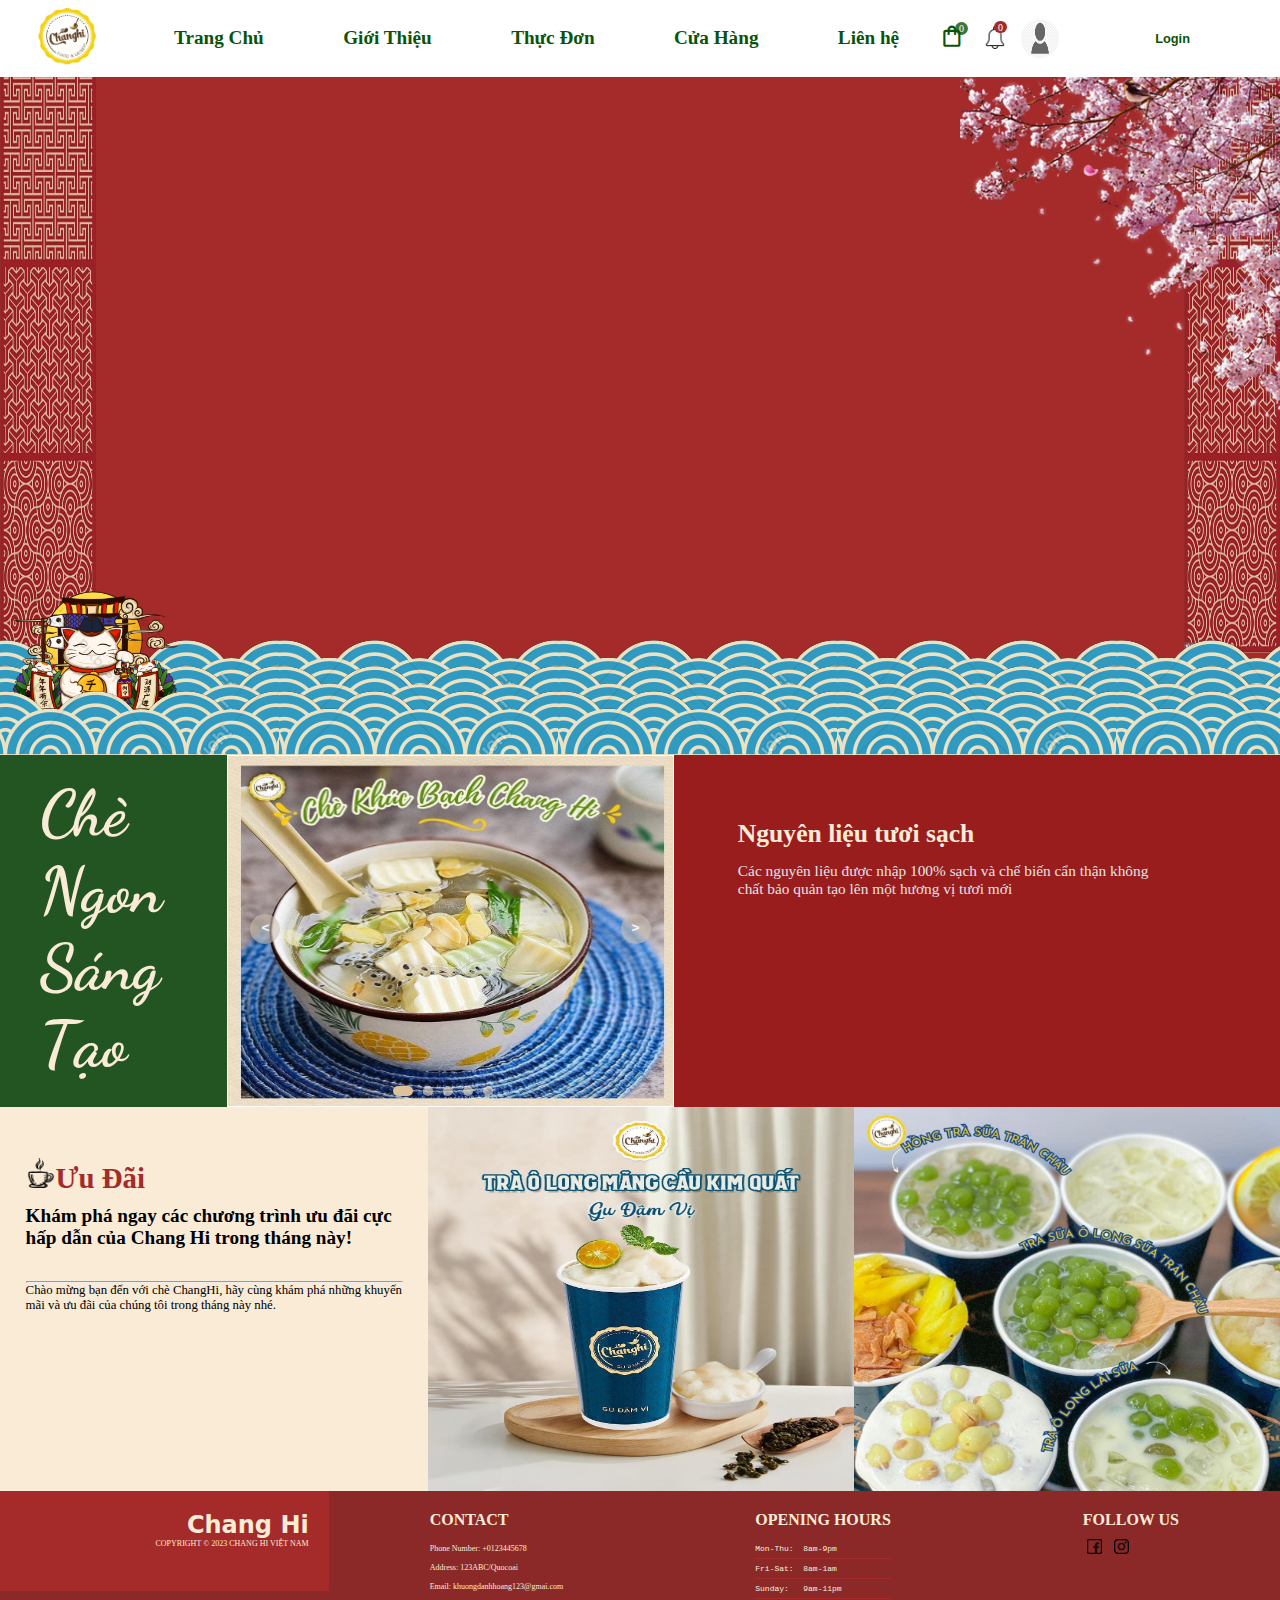
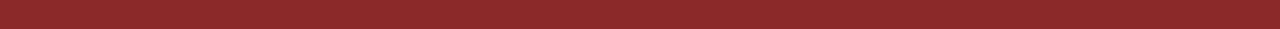
<file: index.html>
<!DOCTYPE html>
<html lang="en">

<head>
    <meta charset="UTF-8">
    <meta name="viewport" content="width=device-width, initial-scale=1.0">
    <title>ChanghiQuocOai</title>
    <link rel="icon" href="./Project/img/logoWeb.png">
    <link rel="stylesheet" href="./Project/CSS/trangchu.css">
    <link rel="stylesheet"
        href="https://fonts.googleapis.com/css2?family=Material+Symbols+Outlined:opsz,wght,FILL,GRAD@24,400,0,0" />
    <link rel="preconnect" href="https://fonts.googleapis.com">
    <link rel="preconnect" href="https://fonts.gstatic.com" crossorigin>
    <link href="https://fonts.googleapis.com/css2?family=Dancing+Script:wght@700&family=Inter:wght@600&display=swap"
        rel="stylesheet">
</head>

<body>
    <header id="header">
        <div><img src="./Project/img/logoWeb.png" alt="" id="header__logo"></div>
        <div class="displayMenu" onclick="displayMenu()"><span class="material-symbols-outlined">
            menu
            </span></div>
        <nav id="header__nabbar">
            <a href="/index.html">Trang Chủ</a>
            <a href="/Project/HTML/info.html">Giới Thiệu</a>
            <a href="/Project/HTML/menu.html">Thực Đơn</a>
            <a href="/Project/HTML/store.html">Cửa Hàng</a>
            <a href="/Project/HTML/contact.html">Liên hệ</a>
            <div style="position: relative;" onclick="changeCart()">
                <span class="material-symbols-outlined bag">
                    shopping_bag
                </span>
                <div id="alertProduct">0</div>
            </div>
        </nav>
        <div class="bell" onclick="stopRingBell()">
            <div class="bellalert">
                <img src="./Project/img/bell.png" width="90%" height="90%">
            </div>
            <div id="numberAlertBell">0</div>
        </div>
        <div style="display: flex;align-items: center;"><img src="./Project/img/avatar.jpg" alt="" id="header__avatar"
                onclick="openInfoUser()"><span id="nameUser"></span>
        </div>
        <button onclick="logOut()">Login</button>
        <div id="displayAlertBell">
            <div
                style="display: flex;justify-content: center;align-items: center; border-bottom: 1px solid rgb(219, 202, 202);padding: 0.5vw 0;">
                <p style="width: 80%;">
                    Đơn hàng <span id="idBill">111</span> <span id="statusBill">da dc xu li</span>
                </p>
                <div style=" font-size: 0.8vw;">
                    <div class="statusAlert">đã đọc </div>
                </div>
            </div>

        </div>
    </header>

    <!-- pop up infoUser-->
    <div id="tableInfoUser">
        <div class="imgAvatar"><img src="./Project/img/avatar1.jpg" alt="" width="120px" height="120px">
            <label for="click">Thay ảnh đại diện</label>
            <input type="file" id="click" onchange="changeAvatar(this)">
        </div>
        <div class="informationUser">
            <h3>THÔNG TIN CÁ NHÂN</h3>
            <label for="">Tên đăng nhập</label>
            <input type="text" id="info__NameUser">
            <label for="">Email</label>
            <input type="text" id="info__EmailUser" oninput="checkEmailUser()">
            <div id="alertInfoEmail"></div>
            <div id="alertUpdate"></div>
            <p>Đổi mật khẩu:</p>
            <div class="newPassword">
                <label for="">Mật khẩu hiện tại</label>
                <input type="password" id="info_PasswordUser" oninput="checkPasswordUser()">
                <div id="alertInfoPassword"></div>
                <label for="">Mật khẩu mới</label>
                <input type="password" id="info_PasswordUserNew" oninput="checkPasswordUserNew()">
                <div id="alertInfoPasswordNew"></div>
            </div style="display:flex">
            <div style="display:flex">
                <button onclick="updateUser()">Cập Nhập</button>
                <button onclick="logOut()">Đăng xuất</button>
            </div>

        </div>
    </div>


    <section class="section__one">
        <img src="./Project/img/Sakura-Japan-PNG-Image.png" alt="" class="flower">
        <img src="./Project/img/meoThantai.png!bw700" alt="" class="cat">
        <!-- <img src="./Project/img/pngtree-traditional-japanese-wave-art-png-image_9162643.png" alt="" class="cat"> -->
        <div><img src="./Project/img/trangtri.png" alt="" class="border"></div>
        <div style="width: 85vw; height: 46vw;"><iframe
                src="https://www.facebook.com/plugins/video.php?height=314&href=https%3A%2F%2Fwww.facebook.com%2Ftiemchengonchanghiquocoai%2Fvideos%2F444925930500377%2F&show_text=false&width=560&t=0"
                width="100%" height="100%" style="border:none;overflow:hidden" scrolling="no" frameborder="0"
                allowfullscreen="false" allow="autoplay; clipboard-write; encrypted-media; picture-in-picture;"
                allowFullScreen="true"></iframe></div>
        <div><img src="./Project/img/trangtri.png" alt="" class="border"></div>
        <div class="wavethree"></div>
        <div class="wave"></div>
        <div class="waveone"></div>
        <div class="wavetwo"></div>
    </section>
    <section class="section__two">
        <div class="section__two__one">
            <h1> Chè Ngon Sáng Tạo </h1>
        </div>
        <div id="slider">
            <div id="sliderImg">
                <div>
                    <img src="./Project/img/che1.jpg" alt="" class="sameImg">
                </div>
                <div>
                    <img src="./Project/img/che2.jpg" alt="" class="sameImg">
                </div>
                <div>
                    <img src="./Project/img/che3.jpg" alt="" class="sameImg">
                </div>
                <div>
                    <img src="./Project/img/che4.jpg" alt="" class="sameImg">
                </div>
                <div>
                    <img src="./Project/img/che5.jpg" alt="" class="sameImg">
                </div>
            </div>

            <div class="buttons">
                <button id="pre"> < </button>
                <button id="next">></button>
            </div>

            <div class="dots">
                <ul>
                    <li class="active"></li>
                    <li></li>
                    <li></li>
                    <li></li>
                    <li></li>
                </ul>
            </div>
        </div>
        <div class="section__two__three">
            <div style="color: rgb(225, 228, 230);">
                <h2 style="color: antiquewhite; margin-bottom: 1vw ; margin-left: 5vw;margin-top: 5vw;">Nguyên liệu tươi
                    sạch</h2>
                <p style="width: 70%;margin-left: 5vw;"> Các nguyên liệu được nhập 100% sạch và chế biến cẩn thận không
                    chất bảo quản tạo lên một hương vị tươi mới</p>
            </div>
            <div class="Qc">
                <div class="sameQc qsone"><img src="./Project/img/tt1.jpg" alt="" width="100%"></div>
                <div class="sameQc qstwo"><img src="./Project/img/tt2.jpg" alt="" width="100%"></div>
                <div class="sameQc qsthree"><img src="./Project/img/tt3.jpg" alt="" width="100%"></div>
                <div class="sameQc qsfour"><img src="./Project/img/tt4.jpg" alt="" width="100%"></div>
            </div>
        </div>

    </section>
    <section id="section__three">
        <div class="item__one">
            <h2><img src="./Project/img/teacup.png" alt="" width="30px">Ưu Đãi</h2>
            <h3> Khám phá ngay các chương trình ưu đãi cực hấp dẫn của Chang Hi trong tháng này!
            </h3>
            <br>
            <hr>
            <p >Chào mừng bạn đến với chè ChangHi, hãy cùng khám phá những khuyến mãi và ưu đãi
                của chúng tôi trong tháng này nhé.</p>
        </div>
        <div class="item__two">
            <img src="./Project/img/sec31.jpg" width="100%" height="100%">
        </div>
        <div class="item__two">
            <img src="./Project/img/sec32.jpg" width="100%" height="100%">
        </div>

    </section>

    <footer>
        <div class="footer__one">
            <h2
                style="color: antiquewhite; font-family:system-ui, -apple-system, BlinkMacSystemFont, 'Segoe UI', Roboto, Oxygen, Ubuntu, Cantarell, 'Open Sans', 'Helvetica Neue', sans-serif;">
                Chang Hi</h2>
            <p style="color: antiquewhite; font-size: 8px;">COPYRIGHT © 2023 CHANG HI VIỆT NAM</p>
        </div>
        <div class="footer__two">
            <div class="contact">
                <h3>CONTACT</h3>
                <p>Phone Number: +0123445678</p>
                <p>Address: 123ABC/Quocoai</p>
                <p>Email: khuongdanhhoang123@gmai.com</p>
            </div>
            <div class="openHour">
                <h3>OPENING HOURS</h3>
                <pre>Mon-Thu:  8am-9pm</pre>
                <pre>Fri-Sat:  8am-1am</pre>
                <pre>Sunday:   9am-11pm</pre>

            </div>
            <div class="followUs">
                <h3>FOLLOW US</h3>
                <a href="" class="nabbar__logo"><img src="./Project/img/facebook.png" alt="" class="logo__link"></a>
                <a href="" class="nabbar__logo"><img src="./Project/img/instagram.png" alt="" class="logo__link"></a>
                <!-- <a href="" class="nabbar__logo"><img src="./Project/img/instagram.png" alt="" class="logo__link"></a -->
            </div>
        </div>
    </footer>
    <!-- <script src="./Project/JS/menuFood.js"></script> -->
    <script src="./Project/JS/trangchu.js"></script>
    <script src="./Project/JS/menu.js"></script>
    <script src="./Project/JS/cart.js"></script>
</body>

</html>
</file>
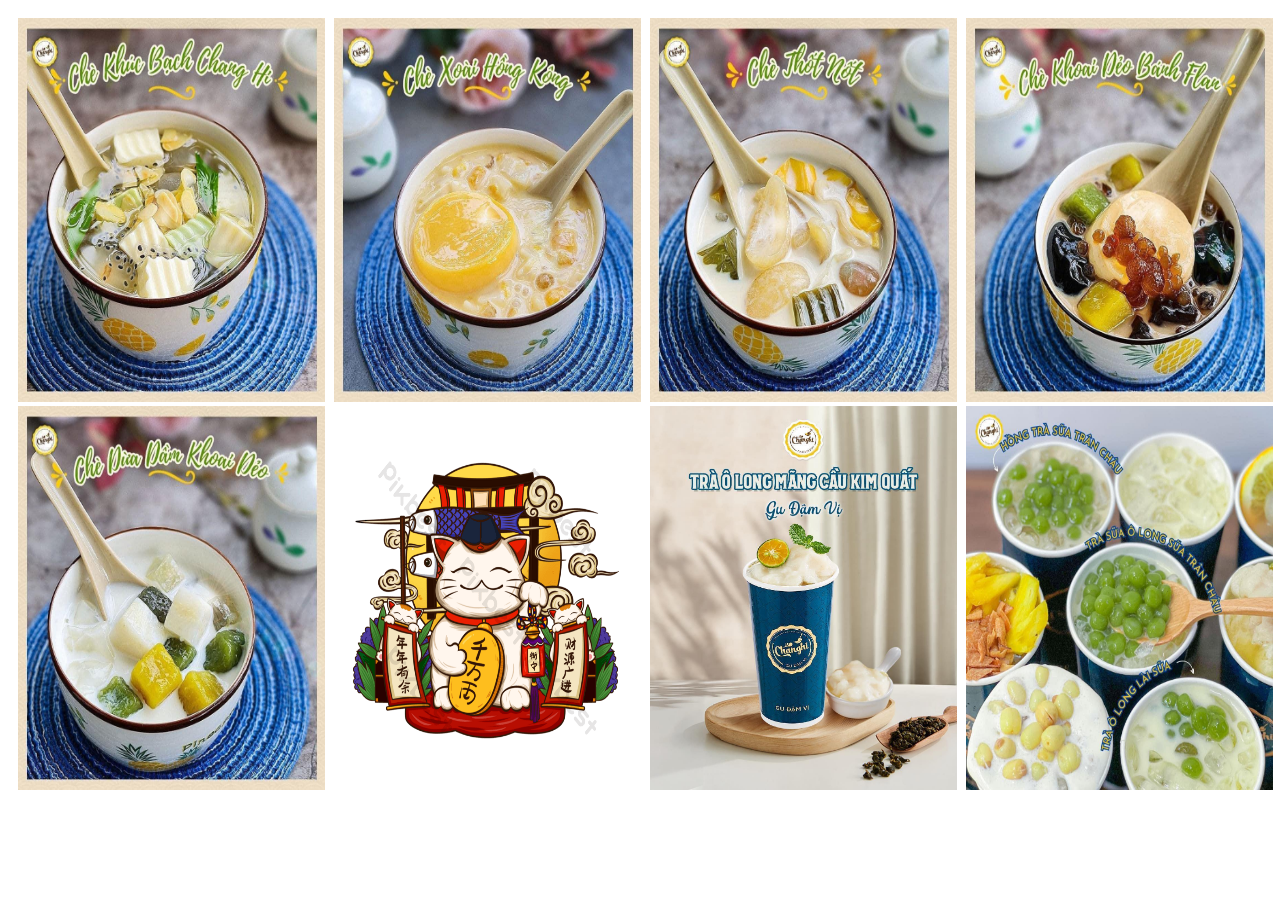
<file: bootstrap/index.html>
<!DOCTYPE html>
<html lang="en">
<head>
    <meta charset="UTF-8">
    <meta name="viewport" content="width=device-width, initial-scale=1.0">
    <title>Document</title>
    <link href="https://cdn.jsdelivr.net/npm/bootstrap@5.0.2/dist/css/bootstrap.min.css" rel="stylesheet" integrity="sha384-EVSTQN3/azprG1Anm3QDgpJLIm9Nao0Yz1ztcQTwFspd3yD65VohhpuuCOmLASjC" crossorigin="anonymous">
    <style>
        .contain{
            width: 100%;
            padding: 10px;
            /* overflow: hidden; */
            display: grid;
            grid-template-columns: auto auto auto auto;
            
        }
        .same{
            width: 24vw;
            height: 30vw;
        }
        @media only screen and (max-width: 500px){
            .contain{
                grid-template-columns: auto;
            }
            .same{
                width: 100%;
                height: 120vw;
            }
        }
    </style>
</head>
<body>
    <!-- bootstrap laf gi?
    thư viện giúp sử dụng ui nhanh chóng , hỗ trợ responsive(tương thích giữa các màn hình)
    cách dùng : hiện tại bootstap 5.
    các điểm breakpoint trong bootstrap
    576px 
    576px < mh < 768px
    768px < mh < 992px
    992px < mh < 1200px
    1200px < mh < 1400px
    >1400 px
    
    mobile Fist
    thiết kế trên màn hình điện thoại trước
    đi từ màn hình bé đến màn hình lớn thì sẽ dùng max-width;
    đi từ lớn xuống bé
    desktop first
    thiết kế trên máy tính trước 
    -đi từ màn hình lớn xuống màn hình bé thif dùng Min-width;
    -->
    <div class="contain">
        <div ><img src="../Project/img/che1.jpg" class="same"></div>
        <div ><img src="../Project/img/che2.jpg" class="same" alt=""></div>
        <div ><img src="../Project/img/che3.jpg" class="same" alt=""></div>
        <div ><img src="../Project/img/che4.jpg" class="same" alt=""></div>
        <div ><img src="../Project/img/che5.jpg" class="same" alt=""></div>
        <div ><img src="../Project/img/meoThantai.png!bw700" class="same" alt=""></div>
        <div ><img src="../Project/img/sec31.jpg" class="same" alt=""></div>
        <div ><img src="../Project/img/sec32.jpg" class="same" alt=""></div>
      
    </div>
</body>
</html>
</file>
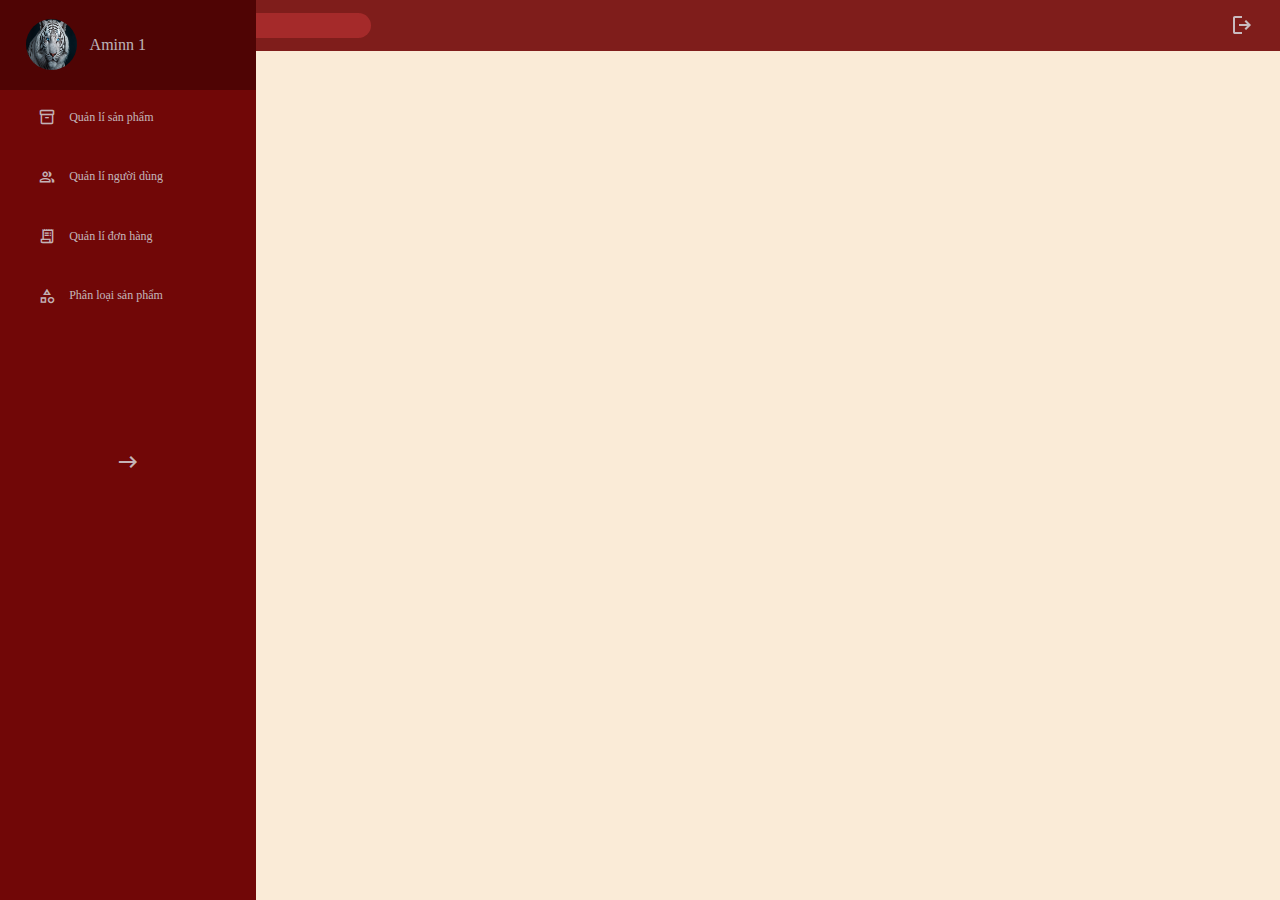
<file: Project/HTML/admin.html>
<!DOCTYPE html>
<html lang="en">

<head>
    <meta charset="UTF-8">
    <meta name="viewport" content="width=device-width, initial-scale=1.0">
    <title>Document</title>
    <link rel="stylesheet" href="/Project/CSS/admin.css">
    <link rel="stylesheet"
        href="https://fonts.googleapis.com/css2?family=Material+Symbols+Outlined:opsz,wght,FILL,GRAD@24,400,0,0" />
</head>

<body>
    <header>
        <input type="text">
        <span class="material-symbols-outlined logout">
            logout
        </span>
    </header>
    <main>
        <nav>
            <div class="nav__avatar">
                <img src="/Project/img/avatar1.jpg" width="40vw">
                <p>Aminn 1</p>
            </div>
            <div class="nav__menu">
                <div class="same" onclick="productPage()">
                    <span class="material-symbols-outlined">
                        inventory_2
                    </span>
                    <p href="./admin__product.html">Quản lí sản phẩm</p>
                </div>
                <div class="same" onclick="usersPage()">
                    <span class="material-symbols-outlined">
                        group
                    </span>
                    <p>Quản lí người dùng</p>
                </div>
                <div class="same" onclick="billsPage()">
                    <span class="material-symbols-outlined">
                        receipt_long
                    </span>
                    <p>Quản lí đơn hàng</p>
                </div>
                <div class="same" onclick="categoryPage()">
                    <span class="material-symbols-outlined">
                        category
                    </span>
                    <p>Phân loại sản phẩm</p>
                </div>
            </div>


            <div class="tranform">
                <span class="material-symbols-outlined">
                    keyboard_backspace
                </span>
            </div>

        </nav>
        <section></section>
    </main>
    <script>
        function productPage() {
            window.location.href = "/Project/HTML/admin__product.html"
        }
        function usersPage() {
            window.location.href = "/Project/HTML/admin__users.html"
        }
        function billsPage() {
            window.location.href = "/Project/HTML/admin__bills.html"
        }
        function categoryPage() {
            window.location.href = "/Project/HTML/admin__chart.html"
        }
    </script>
</body>

</html>
</file>
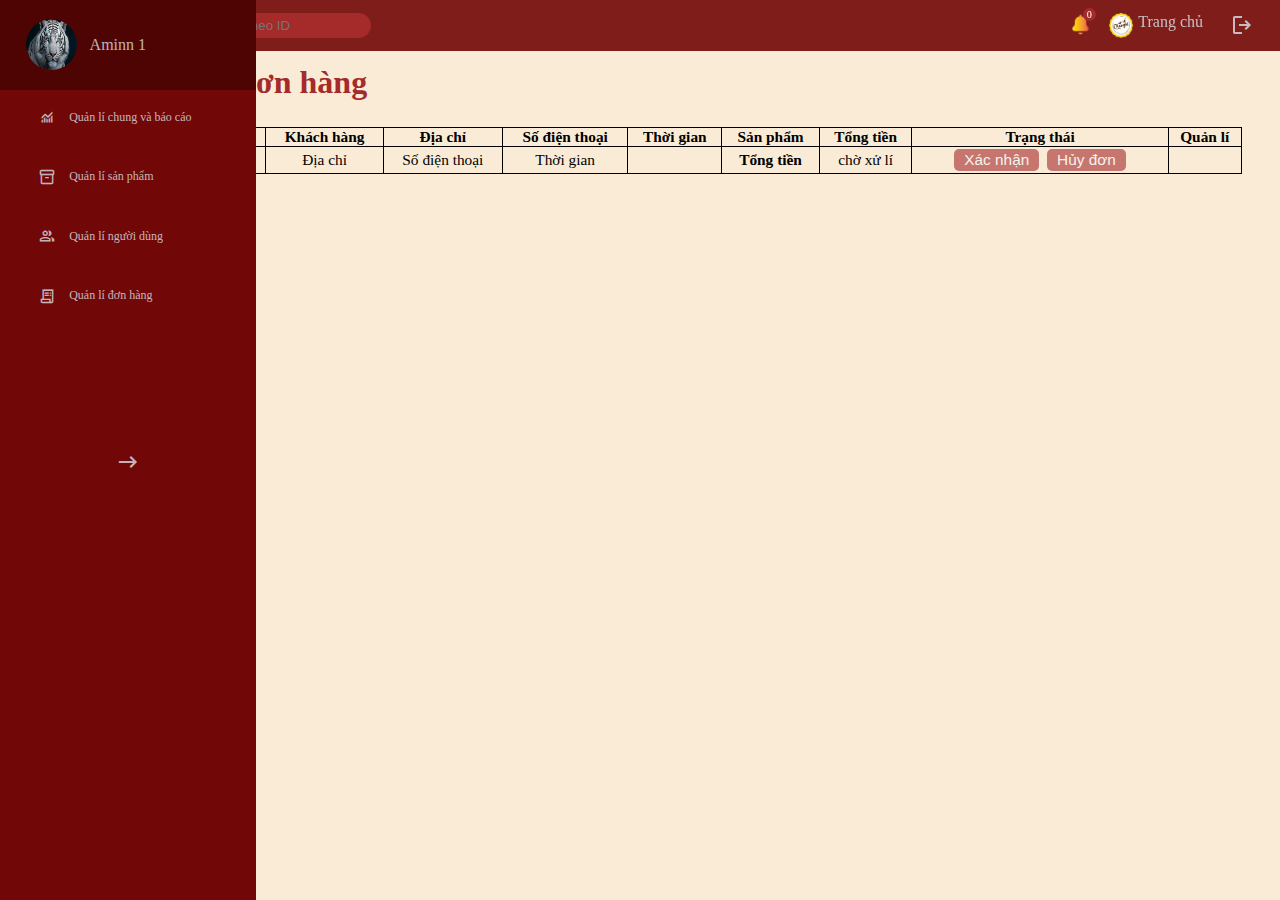
<file: Project/HTML/admin__bills.html>
<!DOCTYPE html>
<html lang="en">

<head>
    <meta charset="UTF-8">
    <meta name="viewport" content="width=device-width, initial-scale=1.0">
    <title>Document</title>
    <link rel="stylesheet" href="/Project/CSS/admin.css">
    <link rel="stylesheet"
        href="https://fonts.googleapis.com/css2?family=Material+Symbols+Outlined:opsz,wght,FILL,GRAD@24,400,0,0" />
    <link rel="stylesheet" href="../CSS/admin__biils.css">
</head>

<body>
    <header>
        <input type="text" placeholder="Tìm kiếm đơn hàng theo ID" oninput="findBill()" id="findBill">
        <div>
            <div class="bell" onclick="stopRingBell()">
                <div class="bellalert">
                    <img src="../img/notification-bell.png" width="90%" height="90%">
                </div>
                <div id="numberAlertBell">0</div>
            </div>
            <div style="margin-right: 2vw;" onclick="changeMainPage()">
                <img src="../img/logoWeb.png" width="25%" alt="">
                <p>Trang chủ</p>
            </div>

            <span class="material-symbols-outlined logout" onclick="logOut()">
                logout
            </span>
        </div>
        <div id="displayAlertBell">
            <div id="displayAlertBell">
                không có thông báo
            </div>

        </div>
    </header>
    <main>
        <nav>
            <div class="nav__avatar">
                <img src="/Project/img/avatar1.jpg" width="40vw">
                <p>Aminn 1</p>
            </div>
            <div class="nav__menu">
                <div class="same" onclick="categoryPage()">
                    <span class="material-symbols-outlined">
                        monitoring
                    </span>
                    <p>Quản lí chung và báo cáo</p>
                </div>
                <div class="same" onclick="productPage()">
                    <span class="material-symbols-outlined">
                        inventory_2
                    </span>
                    <p href="./admin__product.html">Quản lí sản phẩm</p>
                </div>
                <div class="same" onclick="usersPage()">
                    <span class="material-symbols-outlined">
                        group
                    </span>
                    <p>Quản lí người dùng</p>
                </div>
                <div class="same" onclick="billsPage()">
                    <span class="material-symbols-outlined">
                        receipt_long
                    </span>
                    <p>Quản lí đơn hàng</p>
                </div>

            </div>
            <div class="tranform">
                <span class="material-symbols-outlined">
                    keyboard_backspace
                </span>
            </div>
        </nav>
        <section>
            <h1>Quản lí đơn hàng </h1>
            <table>
                <thead>
                    <tr>
                        <th>Stt</th>
                        <th>ID</th>
                        <th>Khách hàng</th>
                        <th>Địa chỉ</th>
                        <th>Số điện thoại</th>
                        <th>Thời gian</th>
                        <th>Sản phẩm</th>
                        <th>Tổng tiền</th>
                        <th>Trạng thái</th>
                        <th>Quản lí</th>
                    </tr>
                </thead>
                <tbody id="body">
                    <tr>
                        <td>Stt</td>
                        <td>Khách hàng</td>
                        <td>Địa chỉ</td>
                        <td>Số điện thoại</td>
                        <td>Thời gian</td>
                        <td id="viewBillProduct">
                        </td>
                        <th>Tổng tiền</th>
                        <td>chờ xử lí</td>
                        <td>
                            <button>Xác nhận</button>
                            <button>Hủy đơn</button>
                        </td>
                    </tr>
                </tbody>
            </table>
        </section>
    </main>

    <script>
        function productPage() {
            window.location.href = "/Project/HTML/admin__product.html"
        }
        function usersPage() {
            window.location.href = "/Project/HTML/admin__users.html"
        }
        function billsPage() {
            window.location.href = "/Project/HTML/admin__bills.html"
        }
        function categoryPage() {
            window.location.href = "/Project/HTML/admin__chart.html"
        }
    </script>
    <script src="../JS/admin/admin.js"></script>
    <script src="../JS/admin/admin__bills.js"></script>
</body>

</html>
</file>
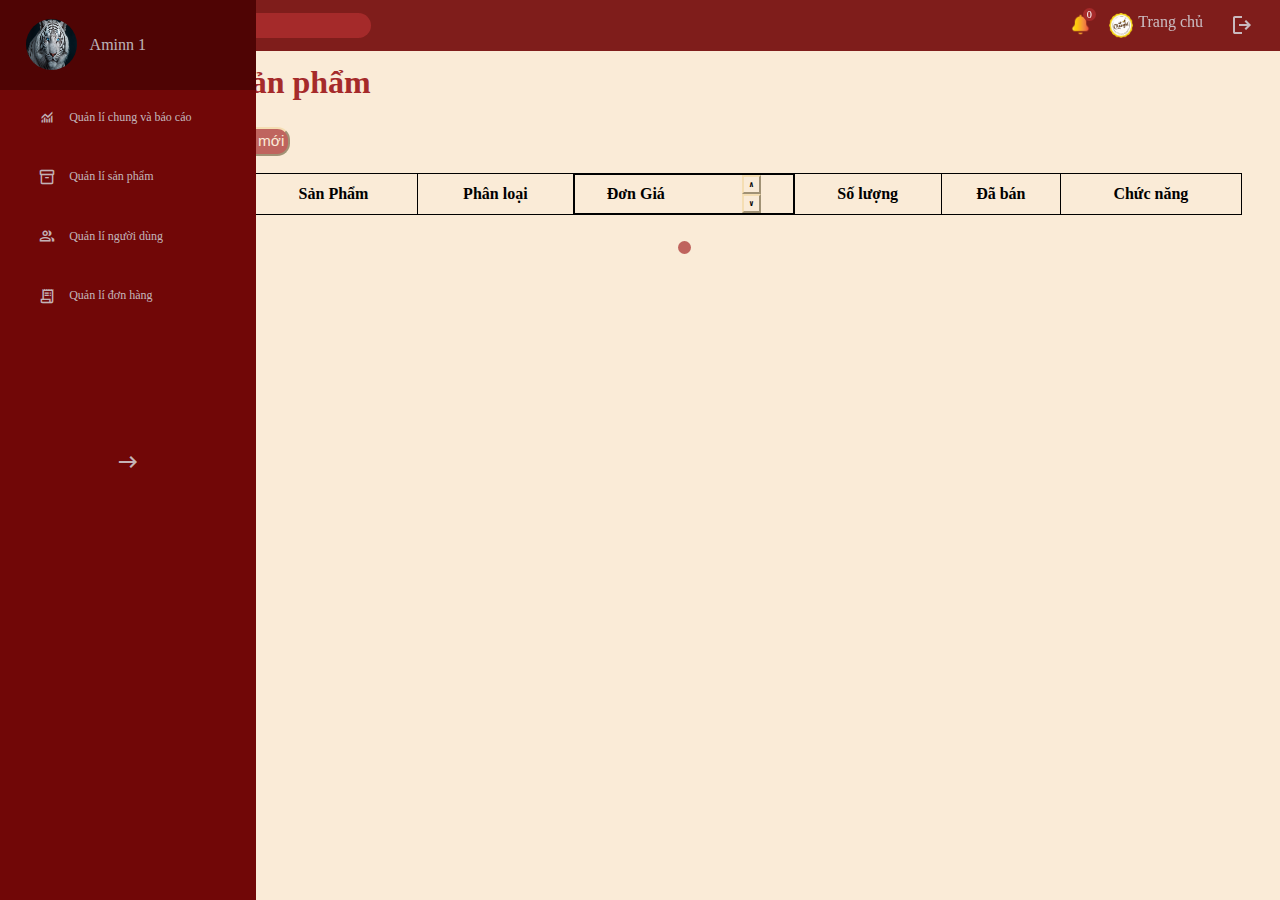
<file: Project/HTML/admin__product.html>
<!DOCTYPE html>
<html lang="en">

<head>
    <meta charset="UTF-8">
    <meta name="viewport" content="width=device-width, initial-scale=1.0">
    <title>Document</title>
    <link rel="stylesheet" href="/Project/CSS/admin.css">
    <link rel="stylesheet"
        href="https://fonts.googleapis.com/css2?family=Material+Symbols+Outlined:opsz,wght,FILL,GRAD@24,400,0,0" />
</head>

<body>
    <header>
        <input type="text" placeholder="Tìm kiếm sản phẩm" oninput="findProducta()" id="findProduct">
        <div>
            <div class="bell" onclick="stopRingBell()">
                <div class="bellalert">
                    <img src="../img/notification-bell.png" width="90%" height="90%">
                </div>
                <div id="numberAlertBell">0</div>
            </div>
            <div style="margin-right: 2vw;" onclick="changeMainPage()">
                <img src="../img/logoWeb.png" width="25%" alt="">
                <p>Trang chủ</p>
            </div>

            <span class="material-symbols-outlined logout" onclick="logOut()">
                logout
            </span>
        </div>
        <div id="displayAlertBell">
            <div id="displayAlertBell">
                không có thông báo
            </div>

        </div>
    </header>
    <main>
        <nav>
            <div class="nav__avatar">
                <img src="/Project/img/avatar1.jpg" width="40vw">
                <p>Aminn 1</p>
            </div>
            <div class="nav__menu">
                <div class="same" onclick="categoryPage()">
                    <span class="material-symbols-outlined">
                        monitoring
                    </span>
                    <p>Quản lí chung và báo cáo</p>
                </div>

                <div class="same" onclick="productPage()">
                    <span class="material-symbols-outlined">
                        inventory_2
                    </span>
                    <p href="./admin__product.html">Quản lí sản phẩm</p>
                </div>
                <div class="same" onclick="usersPage()">
                    <span class="material-symbols-outlined">
                        group
                    </span>
                    <p>Quản lí người dùng</p>
                </div>
                <div class="same" onclick="billsPage()">
                    <span class="material-symbols-outlined">
                        receipt_long
                    </span>
                    <p>Quản lí đơn hàng</p>
                </div>

            </div>
            <div class="tranform">
                <span class="material-symbols-outlined">
                    keyboard_backspace
                </span>
            </div>
        </nav>
        <section>
            <h1>Quản lí sản phẩm</h1>
            <div class="alertDelete">
                <h3>Bạn chắc chắc muốn xóa sản phẩm <span></span> khỏi kho ???</h3>
                <div>
                    <button onclick="deleteProduct()">Xóa</button>
                    <button onclick="closeAlert()">Thoát</button>
                </div>
            </div>
            <div class="addProduct">
                <button onclick="addNewProduct()">
                    +Thêm sản phẩm mới
                </button>
            </div>
            <div id="viewAddProduct">

            </div>

            <table>
                <thead>
                    <th>Stt</th>
                    <th>Ảnh</th>
                    <th>Sản Phẩm</th>
                    <th>Phân loại</th>
                    <th style="display: flex; align-items: center; justify-content: space-around;">Đơn Giá
                        <div style="display: flex;flex-direction: column;">
                            <button onclick="increase()">&and;</button>
                            <button onclick="decrease()">&or;</button>
                        </div>
                    </th>
                    <th>Số lượng</th>
                    <th>Đã bán</th>
                    <th>Chức năng</th>
                </thead>
                <tbody id="table__body">
                </tbody>
            </table>
            <div id="viewUpdate">
                <div class="closeViewUpdate" onclick="closeViewUpdate()"><span class="material-symbols-outlined">
                        arrow_forward_ios
                    </span>
                </div>
                <div>
                    <h3>Cập nhập sản phẩm</h3>
                    <div id="displayUpdate"></div>
                </div>

            </div>
            <ul id="dots">
                <li></li>
            </ul>
        </section>
    </main>
    <script>
        function productPage() {
            window.location.href = "/Project/HTML/admin__product.html"
        }
        function usersPage() {
            window.location.href = "/Project/HTML/admin__users.html"
        }
        function billsPage() {
            window.location.href = "/Project/HTML/admin__bills.html"
        }
        function categoryPage() {
            window.location.href = "/Project/HTML/admin__chart.html"
        }
    </script>
    <script src="../JS/admin/admin.js"></script>
</body>

</html>
</file>
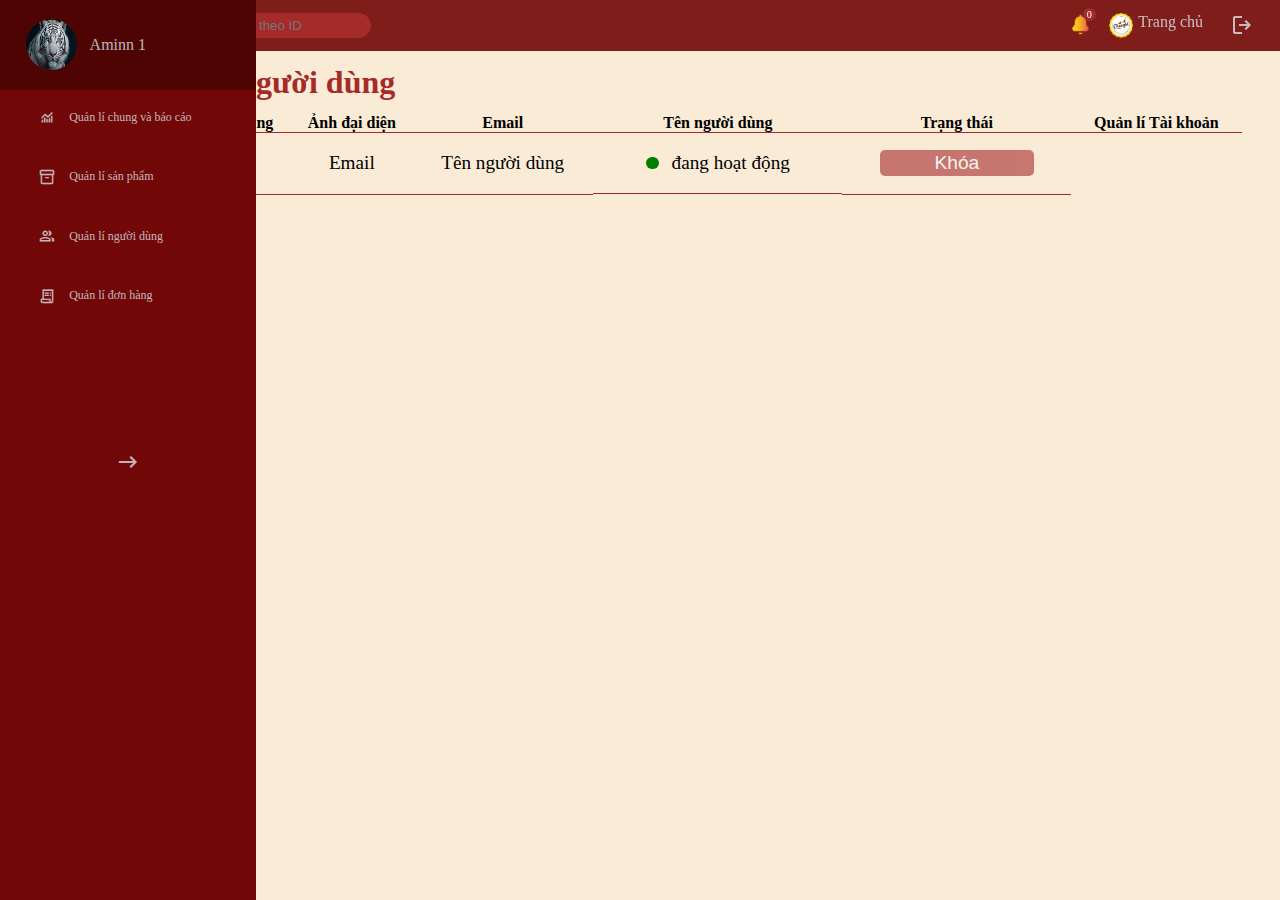
<file: Project/HTML/admin__users.html>
<!DOCTYPE html>
<html lang="en">

<head>
    <meta charset="UTF-8">
    <meta name="viewport" content="width=device-width, initial-scale=1.0">
    <title>Document</title>
    <link rel="stylesheet" href="/Project/CSS/admin.css">
    <link rel="stylesheet"
        href="https://fonts.googleapis.com/css2?family=Material+Symbols+Outlined:opsz,wght,FILL,GRAD@24,400,0,0" />
    <link rel="stylesheet" href="../CSS/admin__users.css">
</head>

<body>
    <header>
        <input type="text" placeholder="Tìm kiếm người dùng theo ID" oninput="findUser()" id="findUser">
        <div>
            <div class="bell" onclick="stopRingBell()">
                <div class="bellalert">
                    <img src="../img/notification-bell.png" width="90%" height="90%">
                </div>
                <div id="numberAlertBell">0</div>
            </div>
            <div style="margin-right: 2vw;" onclick="changeMainPage()">
                <img src="../img/logoWeb.png" width="25%" alt="">
                <p>Trang chủ</p>
            </div>

            <span class="material-symbols-outlined logout" onclick="logOut()">
                logout
            </span>
        </div>
        <div id="displayAlertBell">
            <div id="displayAlertBell">
                không có thông báo
            </div>

        </div>
    </header>
    <main>
        <nav>
            <div class="nav__avatar">
                <img src="/Project/img/avatar1.jpg" width="40vw">
                <p>Aminn 1</p>
            </div>
            <div class="nav__menu">
                <div class="same" onclick="categoryPage()">
                    <span class="material-symbols-outlined">
                        monitoring
                    </span>
                    <p>Quản lí chung và báo cáo</p>
                </div>
                <div class="same" onclick="productPage()">
                    <span class="material-symbols-outlined">
                        inventory_2
                    </span>
                    <p href="./admin__product.html">Quản lí sản phẩm</p>
                </div>
                <div class="same" onclick="usersPage()">
                    <span class="material-symbols-outlined">
                        group
                    </span>
                    <p>Quản lí người dùng</p>
                </div>
                <div class="same" onclick="billsPage()">
                    <span class="material-symbols-outlined">
                        receipt_long
                    </span>
                    <p>Quản lí đơn hàng</p>
                </div>

            </div>
            <div class="tranform">
                <span class="material-symbols-outlined">
                    keyboard_backspace
                </span>
            </div>
        </nav>
        <section>
            <h1 style="color: brown;margin-bottom: 1vw;">Quản lí người dùng</h1>
            <div id="displayUsers">
                <table>
                    <thead>
                        <th>Stt</th>
                        <th>ID người dùng</th>
                        <th>Ảnh đại diện</th>
                        <th>Email</th>
                        <th>Tên người dùng</th>
                        <th>Trạng thái</th>
                        <th>Quản lí Tài khoản</th>
                    </thead>
                    <tbody id="body">
                        <tr>
                            <td>1</td>
                            <td><img src="../img/avatar1.jpg"></td>
                            <td>Email</td>
                            <td>Tên người dùng</td>
                            <td
                                style="display: flex;justify-content: center;align-items: center;padding: 1.5vw; gap: 1vw;">
                                <div class="alertAccout"></div> đang hoạt động
                            </td>
                            <td>
                                <button>Khóa</button>
                            </td>
                        </tr>
                    </tbody>
                </table>
            </div>
        </section>
    </main>
    <script>
        function productPage() {
            window.location.href = "/Project/HTML/admin__product.html"
        }
        function usersPage() {
            window.location.href = "/Project/HTML/admin__users.html"
        }
        function billsPage() {
            window.location.href = "/Project/HTML/admin__bills.html"
        }
        function categoryPage() {
            window.location.href = "/Project/HTML/admin__chart.html"
        }

    </script>
    <script src="../JS/admin/admin.js"></script>
    <script src="../JS/admin/admin__users.js"></script>
</body>

</html>
</file>
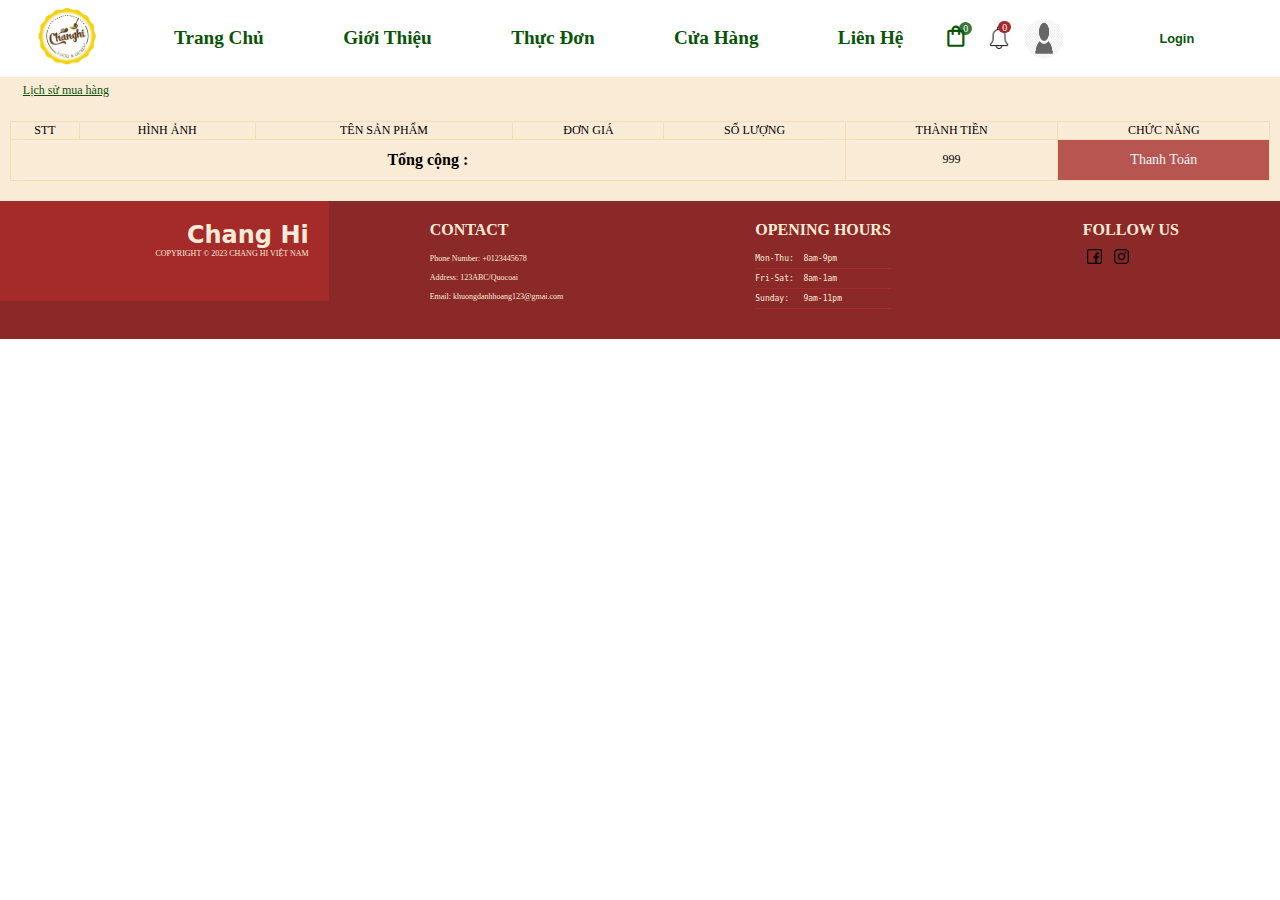
<file: Project/HTML/cart.html>
<!DOCTYPE html>
<html lang="en">

<head>
    <meta charset="UTF-8">
    <meta name="viewport" content="width=device-width, initial-scale=1.0">
    <title>ChanghiQuocOai</title>
    <link rel="icon" href="/Project/img/logoWeb.png">
    <link rel="stylesheet" href="/Project/CSS/trangchu.css">

    <link rel="stylesheet"
        href="https://fonts.googleapis.com/css2?family=Material+Symbols+Outlined:opsz,wght,FILL,GRAD@24,400,0,0" />
    <link rel="preconnect" href="https://fonts.googleapis.com">
    <link rel="preconnect" href="https://fonts.gstatic.com" crossorigin>
    <link href="https://fonts.googleapis.com/css2?family=Dancing+Script:wght@700&family=Inter:wght@600&display=swap"
        rel="stylesheet">
    <link rel="stylesheet" href="/Project/CSS/menu.css">
    <link rel="stylesheet"
        href="https://fonts.googleapis.com/css2?family=Material+Symbols+Outlined:opsz,wght,FILL,GRAD@24,400,0,0" />
    <link rel="stylesheet"
        href="https://fonts.googleapis.com/css2?family=Material+Symbols+Outlined:opsz,wght,FILL,GRAD@24,400,0,0" />
    <link rel="stylesheet" href="/Project/CSS/cart.css">
</head>

<body>
    <header id="header">
        <div><img src="/Project/img/logoWeb.png" alt="" id="header__logo"></div>
        <div class="displayMenu" onclick="displayMenu()"><span class="material-symbols-outlined">
            menu
            </span></div>
        <nav id="header__nabbar">
            <a href="/index.html">Trang Chủ</a>
            <a href="/Project/HTML/info.html">Giới Thiệu</a>
            <a href="/Project/HTML/menu.html">Thực Đơn</a>
            <a href="/Project/HTML/store.html">Cửa Hàng</a>
            <a href="/Project/HTML/contact.html">Liên Hệ</a>
            <div style="position: relative;" onclick="changeCart()">
                <span class="material-symbols-outlined bag">
                    shopping_bag
                </span>
                <div id="alertProduct">0</div>
            </div>
        </nav>
        <div class="bell" onclick="stopRingBell()">
            <div class="bellalert">
                <img src="/Project/img/bell.png" width="90%" height="90%">
            </div>
            <div id="numberAlertBell">0</div>
        </div>
        <div style="display: flex;align-items: center;"><img src="/Project/img/avatar.jpg" alt="" id="header__avatar"
                onclick="openInfoUser()"><span id="nameUser"></span></div>
        <button onclick="logOut()">Login</button>
        <div id="displayAlertBell">
            <div
                style="display: flex;justify-content: center;align-items: center; border-bottom: 1px solid rgb(219, 202, 202);padding: 0.5vw 0;">
                <p style="width: 80%;">
                    Đơn hàng <span id="idBill">111</span> <span id="statusBill">da dc xu li</span>
                </p>
                <div style=" font-size: 0.8vw;">
                    <div class="statusAlert">đã đọc </div>
                </div>
            </div>

        </div>
    </header>

    <div id="tableInfoUser">
        <div class="imgAvatar"><img src="/Project/img/avatar1.jpg" alt="" width="120px" height="120px">
            <label for="click">Thay ảnh đại diện</label>
            <input type="file" id="click" onchange="changeAvatar(this)">
        </div>
        <div class="informationUser">
            <h3>THÔNG TIN CÁ NHÂN</h3>
            <label for="">Tên đăng nhập</label>
            <input type="text" id="info__NameUser">
            <label for="">Email</label>
            <input type="text" id="info__EmailUser" oninput="checkEmailUser()">
            <div id="alertInfoEmail"></div>
            <div id="alertUpdate"></div>
            <p>Đổi mật khẩu:</p>
            <div class="newPassword">
                <label for="">Mật khẩu hiện tại</label>
                <input type="password" id="info_PasswordUser" oninput="checkPasswordUser()">
                <div id="alertInfoPassword"></div>
                <label for="">Mật khẩu mới</label>
                <input type="password" id="info_PasswordUserNew" oninput="checkPasswordUserNew()">
            </div style="display:flex">
            <div style="display:flex">
                <button onclick="updateUser()">Cập Nhập</button>
                <button onclick="logOut()">Đăng xuất</button>
            </div>
        </div>
    </div>

    <div class="cart__body">

        <p onclick="history__display()"><u>Lịch sử mua hàng</u></p>
        <div class="showBillInfo">
        </div>
        <div id="historyBills">
            <div class="historyBills__close" onclick="closeHistory()">X</div>
            <div id="historyBills__display">
                <table>
                    <thead>
                        <tr>
                            <th>Stt</th>
                            <th>Người nhận</th>
                            <th>Địa chỉ</th>
                            <th>SĐT</th>
                            <th>Ngày Đặt</th>
                            <th>Đã thanh toán</th>
                            <th>Chi tiết</th>
                            <th>Trạng thái</th>
                            <th>Chức năng</th>
                        </tr>
                    </thead>
                    <tbody id="renderBills">
                    </tbody>
                </table>

            </div>
        </div>
        <table>
            <thead>
                <tr>
                    <td>STT</td>
                    <td>HÌNH ẢNH</td>
                    <td>TÊN SẢN PHẨM</td>
                    <td>ĐƠN GIÁ</td>
                    <td>SỐ LƯỢNG</td>
                    <td>THÀNH TIỀN</td>
                    <td>CHỨC NĂNG</td>
                </tr>
            </thead>
            <tbody id="cart__body--display">
            </tbody>
            <tfoot>
                <tr>
                    <td colspan="5">
                        <h3>Tổng cộng :</h3>
                    </td>
                    <td id="totalPrice">999</td>
                    <td id="pay" onclick="pay()">Thanh Toán</td>
                </tr>
            </tfoot>
        </table>
    </div>
    <div class="cart__address">
        <div class="cart__address__info">
            <h3><span class="material-symbols-outlined">
                    pin_drop
                </span>
                Địa chỉ nhận hàng :
            </h3>
            <div class="same__input">
                <label for="">Tên người nhận:</label>
                <input type="text" id="inputUserCart" required>
            </div>
            <div class="same__input">
                <label for="">Địa Chỉ:</label>
                <input type="text" id="inputAddressCart" required>
                <!-- <select name="" id="">
                    <option value="">Hà Nội</option>
                    <option value="">Hồ Chí Minh</option>
                    <option value="">Hải Phòng</option>
                    <option value="">Đà Lạt</option>
                    <option value="">Đà Nẵng</option>
                    <option value="">Huế</option>
                </select> -->
            </div>
            <div class="same__input">
                <label for="">Số điện thoại:</label>
                <input type="text" id="inputPhoneNumber" required>
            </div>
        </div>
        <div class="alertPayAccept">
            <div>
                <img src="/Project/img/doneAddProduct.png" width="80px" alt="">
                <p>Thanh toán thành công</p>
            </div>
        </div>
        <div class="totalPay">
            <h3>Tổng hóa đơn : <span></span></h3>
            <button onclick="payTotal()">Thanh Toán</button>
        </div>
        <div class="close__address" onclick="close__address()"><span class="material-symbols-outlined">
                expand_less
            </span></div>
    </div>
    <footer>
        <div class="footer__one">
            <h2
                style="color: antiquewhite; font-family:system-ui, -apple-system, BlinkMacSystemFont, 'Segoe UI', Roboto, Oxygen, Ubuntu, Cantarell, 'Open Sans', 'Helvetica Neue', sans-serif;">
                Chang Hi</h2>
            <p style="color: antiquewhite; font-size: 8px;">COPYRIGHT © 2023 CHANG HI VIỆT NAM</p>
        </div>
        <div class="footer__two">
            <div class="contact">
                <h3>CONTACT</h3>
                <p>Phone Number: +0123445678</p>
                <p>Address: 123ABC/Quocoai</p>
                <p>Email: khuongdanhhoang123@gmai.com</p>
            </div>
            <div class="openHour">
                <h3 style="font-size: 16px;">OPENING HOURS</h3>
                <pre>Mon-Thu:  8am-9pm</pre>
                <pre>Fri-Sat:  8am-1am</pre>
                <pre>Sunday:   9am-11pm</pre>

            </div>
            <div class="followUs">
                <h3>FOLLOW US</h3>
                <a href="" class="nabbar__logo"><img src="/Project/img/facebook.png" alt="" class="logo__link"></a>
                <a href="" class="nabbar__logo"><img src="/Project/img/instagram.png" alt="" class="logo__link"></a>
                <!-- <a href="" class="nabbar__logo"><img src="/Project/img/instagram.png" alt="" class="logo__link"></a -->
            </div>
        </div>
    </footer>
    <!-- <script src="/Project/JS/menuFood.js"></script> -->
    <script src="/Project/JS/trangchu.js"></script>
    <script src="/Project/JS/menu.js"></script>
    <script src="/Project/JS/cart.js"></script>
</body>

</html>
</file>
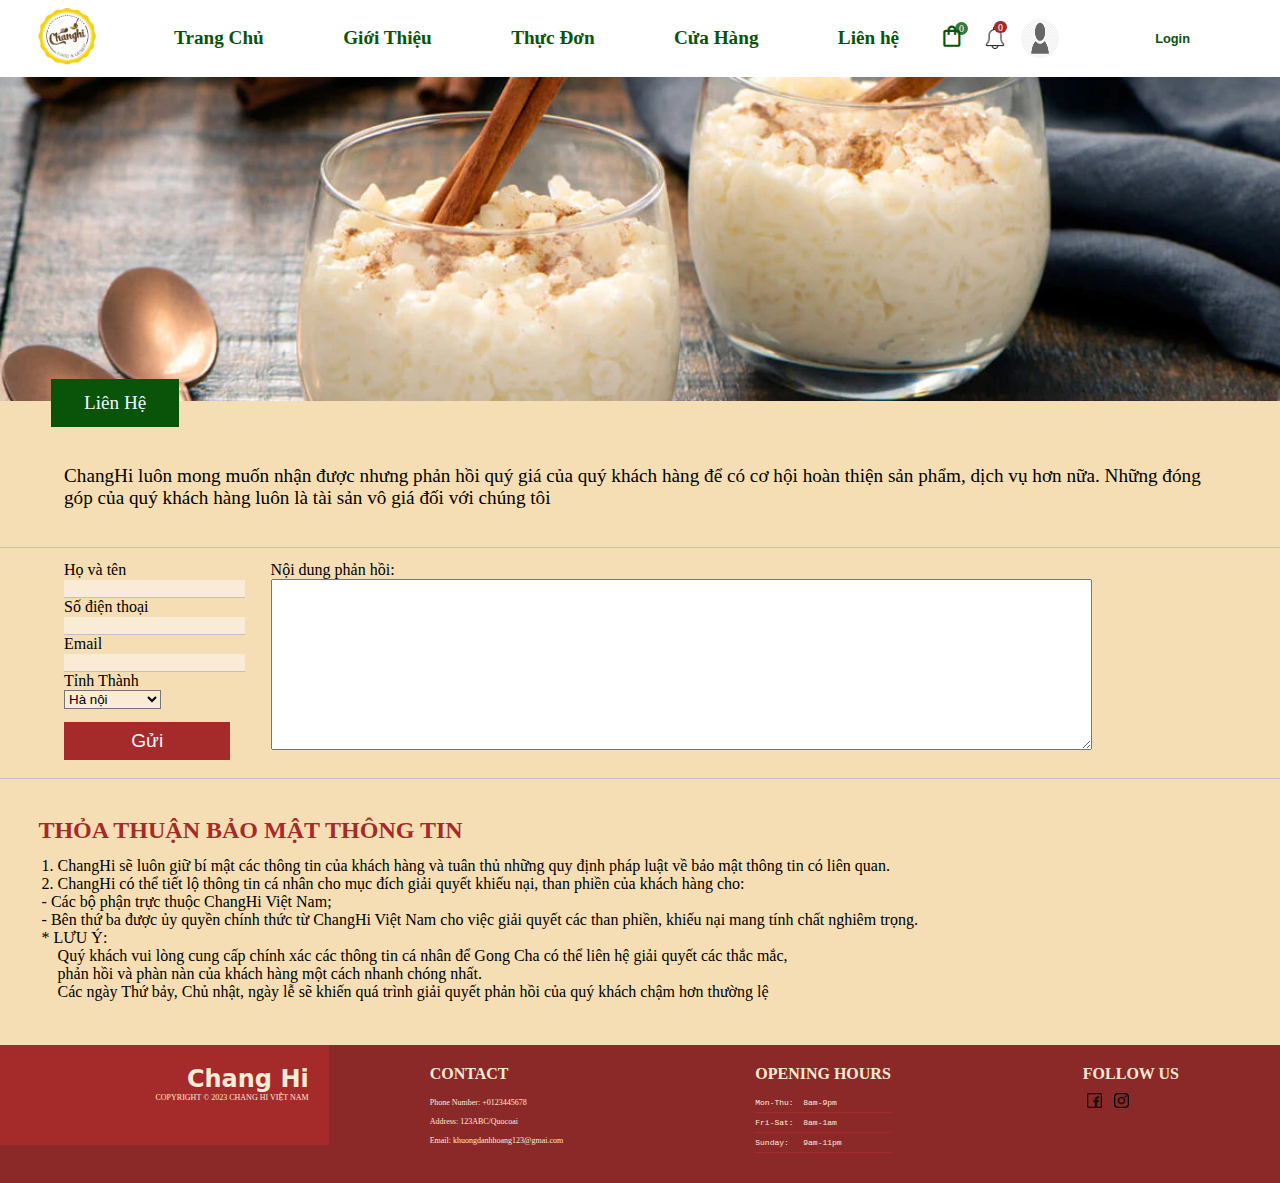
<file: Project/HTML/contact.html>
<!DOCTYPE html>
<html lang="en">

<head>
    <meta charset="UTF-8">
    <meta name="viewport" content="width=device-width, initial-scale=1.0">
    <title>ChanghiQuocOai</title>
    <link rel="icon" href="/Project/img/logoWeb.png">
    <link rel="stylesheet" href="/Project/CSS/trangchu.css">

    <link rel="stylesheet"

        href="https://fonts.googleapis.com/css2?family=Material+Symbols+Outlined:opsz,wght,FILL,GRAD@24,400,0,0" />
        <link rel="preconnect" href="https://fonts.googleapis.com">
        <link rel="preconnect" href="https://fonts.gstatic.com" crossorigin>
        <link href="https://fonts.googleapis.com/css2?family=Dancing+Script:wght@700&family=Inter:wght@600&display=swap" rel="stylesheet">
        <link rel="stylesheet" href="/Project/CSS/address.css">
    </head>

<body>
    <header id="header">
        <div><img src="/Project/img/logoWeb.png" alt="" id="header__logo"></div>
        <div class="displayMenu" onclick="displayMenu()"><span class="material-symbols-outlined">
            menu
            </span></div>
        <nav id="header__nabbar">
            <a href="/index.html">Trang Chủ</a>
            <a href="/Project/HTML/info.html">Giới Thiệu</a>
            <a href="/Project/HTML/menu.html">Thực Đơn</a>
            <a href="/Project/HTML/store.html">Cửa Hàng</a>
            <a href="/Project/HTML/contact.html">Liên hệ</a>
            <div style="position: relative;" onclick="changeCart()">
                <span class="material-symbols-outlined bag">
                shopping_bag
                </span>
                <div id="alertProduct">0</div>
            </div>
        </nav>
        <div class="bell" onclick="stopRingBell()">
            <div class="bellalert">
                <img src="/Project/img/bell.png" width="90%" height="90%">
            </div>
            <div id="numberAlertBell">0</div>
        </div>
        <div style="display: flex;align-items: center;" ><img src="/Project/img/avatar.jpg" alt="" id="header__avatar" onclick="openInfoUser()"><span id="nameUser"></span></div>
        <button onclick="logOut()">Login</button>
        <div id="displayAlertBell">
            <div style="display: flex;justify-content: center;align-items: center; border-bottom: 1px solid rgb(219, 202, 202);padding: 0.5vw 0;">
                <p style="width: 80%;">
                    Đơn hàng <span id="idBill">111</span> <span id="statusBill">da dc xu li</span>
                </p> 
                <div style=" font-size: 0.8vw;"><div class="statusAlert">đã đọc </div> </div>
            </div>
            
        </div>
    </header>

        <!-- pop up infoUser-->
        <div id="tableInfoUser">
            <div class="imgAvatar"><img src="/Project/img/avatar1.jpg" alt="" width="120px" height="120px">
            <label for="click">Thay ảnh đại diện</label>
            <input type="file" id="click" onchange="changeAvatar(this)">
            </div>
            <div class="informationUser">
                <h3>THÔNG TIN CÁ NHÂN</h3>
                <label for="">Tên đăng nhập</label>
                <input type="text" id="info__NameUser" >
                <label for="">Email</label>
                <input type="text" id="info__EmailUser" oninput="checkEmailUser()">
                <div id="alertInfoEmail"></div>
                <div id="alertUpdate"></div>
                <p>Đổi mật khẩu:</p>
                <div class="newPassword"> 
                    <label for="">Mật khẩu hiện tại</label>
                    <input type="password" id="info_PasswordUser" oninput="checkPasswordUser()">
                    <div id="alertInfoPassword"></div>
                    <label for="">Mật khẩu mới</label>
                    <input type="password" id="info_PasswordUserNew" oninput="checkPasswordUserNew()">
                    <div id="alertInfoPasswordNew"></div>
                </div style="display:flex">
                <div style="display:flex">
                    <button onclick="updateUser()">Cập Nhập</button>     
                    <button onclick="logOut()">Đăng xuất</button>
                 </div>  
            </div>
        </div>

        <div class="info__main">
            <div>
                <img src="/Project/img/rice-pudding-banner.webp" alt="" width="100%">
                <div class="tagInfo">Liên Hệ</div>
            </div>
            <div class="comment">
                ChangHi luôn mong muốn nhận được nhưng phản hồi quý giá của quý khách hàng để có cơ hội hoàn thiện sản phẩm, dịch vụ hơn nữa. Những đóng góp của quý khách hàng luôn là tài sản vô giá đối với chúng tôi
            </div>
            <div class="input">
                <div >
                    <p>Họ và tên</p>
                   <input type="text">
                   <p>Số điện thoại</p>
                   <input type="text">
                   <p>Email</p>
                   <input type="text">
                   <p>Tỉnh Thành</p>
                   <select name="" id="">
                    <option value="">Hà nội</option>
                    <option value="">Hồ Chí Minh</option>
                    <option value="">Hải Phòng</option>
                    <option value="">Đà Lạt</option>
                    <option value="">Đà Nẵng</option>
                    <option value="">Huế</option>
                   </select>
                   <div style="margin-top: 1vw;">
                   <button style="width: 13vw;font-size: 1.5vw;background-color: brown;color: aliceblue;border: none;height: 3vw;">Gửi</button>
                   </div>
                </div>
                <div>
                    <p>Nội dung phản hồi:</p>
                   <textarea name="" id="" cols="100" rows="11.8"></textarea>
                </div>
            </div>
            <div style="padding: 2vw; font-family: cursive;">
                <h2 style="padding: 1vw;">THỎA THUẬN BẢO MẬT THÔNG TIN</h2>
                <pre style="font-family: 'Times New Roman', Times, serif;">
    1. ChangHi sẽ luôn giữ bí mật các thông tin của khách hàng và tuân thủ những quy định pháp luật về bảo mật thông tin có liên quan.
    2. ChangHi có thể tiết lộ thông tin cá nhân cho mục đích giải quyết khiếu nại, than phiền của khách hàng cho:                
    - Các bộ phận trực thuộc ChangHi Việt Nam;
    - Bên thứ ba được ủy quyền chính thức từ ChangHi Việt Nam cho việc giải quyết các than phiền, khiếu nại mang tính chất nghiêm trọng.
    * LƯU Ý:          
        Quý khách vui lòng cung cấp chính xác các thông tin cá nhân để Gong Cha có thể liên hệ giải quyết các thắc mắc, 
        phản hồi và phàn nàn của khách hàng một cách nhanh chóng nhất.        
        Các ngày Thứ bảy, Chủ nhật, ngày lễ sẽ khiến quá trình giải quyết phản hồi của quý khách chậm hơn thường lệ
                </pre>
            </div>
        </div>    

    <footer>
        <div class="footer__one">
            <h2 style="color: antiquewhite; font-family:system-ui, -apple-system, BlinkMacSystemFont, 'Segoe UI', Roboto, Oxygen, Ubuntu, Cantarell, 'Open Sans', 'Helvetica Neue', sans-serif;"> Chang Hi</h2>
            <p style="color: antiquewhite; font-size: 8px;">COPYRIGHT © 2023 CHANG HI VIỆT NAM</p>
        </div>
        <div class="footer__two">
            <div class="contact">
                <h3>CONTACT</h3>
                <p>Phone Number: +0123445678</p>
                <p>Address: 123ABC/Quocoai</p>
                <p>Email: khuongdanhhoang123@gmai.com</p>
            </div>
            <div class="openHour">
                <h3 style="font-size: 16px;">OPENING HOURS</h3>
                <pre>Mon-Thu:  8am-9pm</pre>
                <pre>Fri-Sat:  8am-1am</pre>
                <pre>Sunday:   9am-11pm</pre>
                
            </div>
            <div class="followUs">
                <h3>FOLLOW US</h3>
                <a href="" class="nabbar__logo"><img src="/Project/img/facebook.png" alt="" class="logo__link"></a>
                <a href="" class="nabbar__logo"><img src="/Project/img/instagram.png" alt="" class="logo__link"></a>
                <!-- <a href="" class="nabbar__logo"><img src="/Project/img/instagram.png" alt="" class="logo__link"></a -->
            </div>
        </div>
    </footer>
    <!-- <script src="/Project/JSS/menuFood.js"></script> -->
    <script src="/Project/JS/trangchu.js"></script>
    <script src="/Project/JS/address.js"></script>
</body>

</html>
</file>
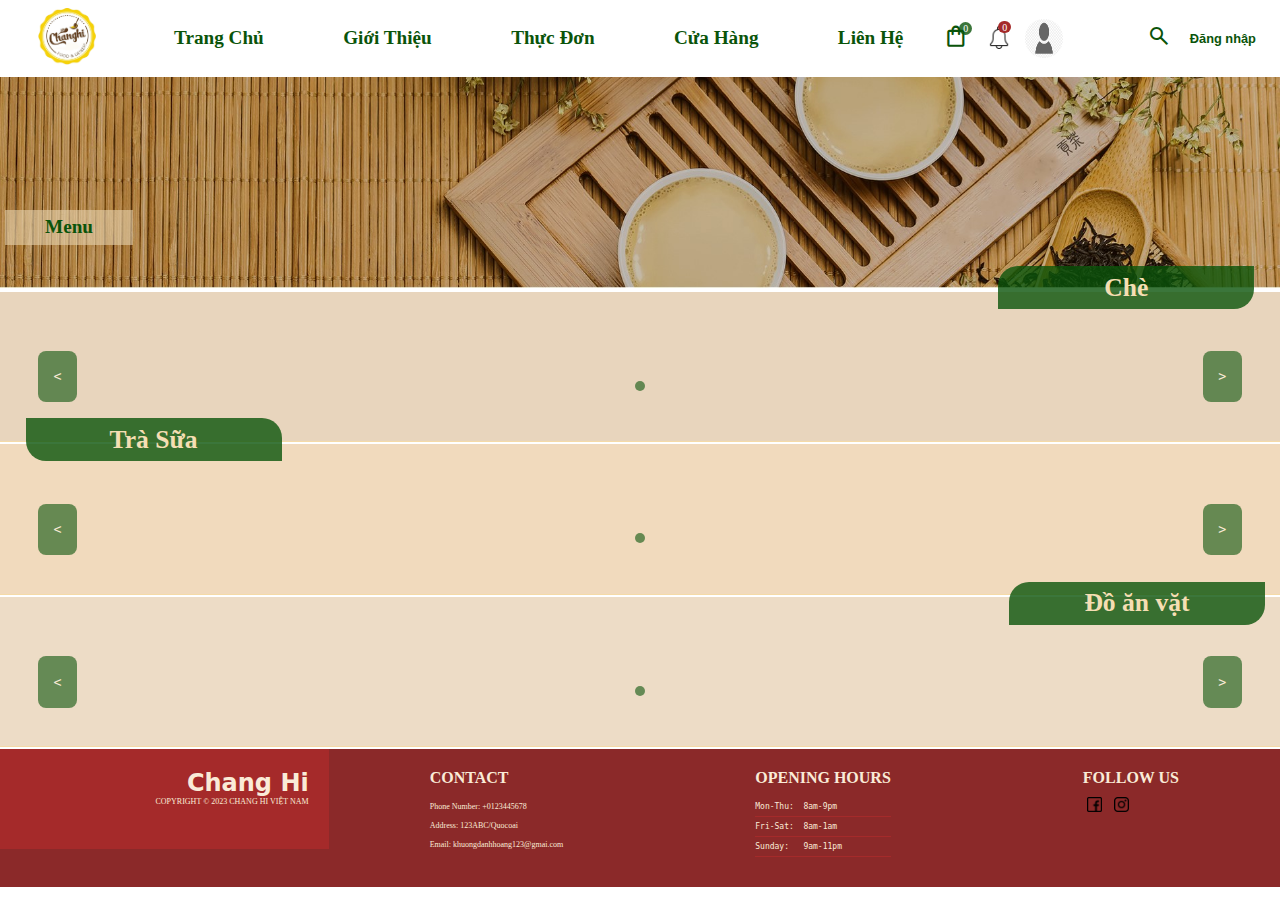
<file: Project/HTML/menu.html>
<!DOCTYPE html>
<html lang="en">

<head>
    <meta charset="UTF-8">
    <meta name="viewport" content="width=device-width, initial-scale=1.0">
    <title>ChanghiQuocOai</title>
    <link rel="icon" href="/Project/img/logoWeb.png">
    <link rel="stylesheet" href="/Project/CSS/trangchu.css">

    <link rel="stylesheet"
        href="https://fonts.googleapis.com/css2?family=Material+Symbols+Outlined:opsz,wght,FILL,GRAD@24,400,0,0" />
    <link rel="preconnect" href="https://fonts.googleapis.com">
    <link rel="preconnect" href="https://fonts.gstatic.com" crossorigin>
    <link href="https://fonts.googleapis.com/css2?family=Dancing+Script:wght@700&family=Inter:wght@600&display=swap"
        rel="stylesheet">
    <link rel="stylesheet" href="/Project/CSS/menu.css">
    <link rel="stylesheet"
        href="https://fonts.googleapis.com/css2?family=Material+Symbols+Outlined:opsz,wght,FILL,GRAD@24,400,0,0" />
    <link rel="stylesheet"
        href="https://fonts.googleapis.com/css2?family=Material+Symbols+Outlined:opsz,wght,FILL,GRAD@24,400,0,0" />
    <link rel="stylesheet" href="/Project/CSS/cart.css">
</head>

<body>
    <header id="header">
        <div><img src="/Project/img/logoWeb.png" alt="" id="header__logo"></div>
        <div class="displayMenu" onclick="displayMenu()"><span class="material-symbols-outlined">
            menu
            </span></div>
        <nav id="header__nabbar">
            <a href="/index.html">Trang Chủ</a>
            <a href="/Project/HTML/info.html">Giới Thiệu</a>
            <a href="/Project/HTML/menu.html">Thực Đơn</a>
            <a href="/Project/HTML/store.html">Cửa Hàng</a>
            <a href="/Project/HTML/contact.html">Liên Hệ</a>
            <div style="position: relative;" onclick="changeCart()">
                <span class="material-symbols-outlined bag">
                    shopping_bag
                </span>
                <div id="alertProduct">0</div>
            </div>
        </nav>
        <div class="bell" onclick="stopRingBell()">
            <div class="bellalert">
                <img src="/Project/img/bell.png" width="90%" height="90%">
            </div>
            <div id="numberAlertBell">0</div>
        </div>
        <div style="display: flex;align-items: center;"><img src="/Project/img/avatar.jpg" alt="" id="header__avatar"
                onclick="openInfoUser()"><span id="nameUser"></span></div>
        <div>
            <span class="material-symbols-outlined findMenu" onclick="findProduct()">
                search
            </span>
            <input type="text" id="inputFind" class="input" oninput="inputFindProduct()" placeholder="Tìm kiếm">
        </div>
        <button onclick="logOut()">Đăng nhập</button>
        <div id="displayAlertBell">
            <div
                style="display: flex;justify-content: center;align-items: center; border-bottom: 1px solid rgb(219, 202, 202);padding: 0.5vw 0;">
                <p style="width: 80%;">
                    Đơn hàng <span id="idBill">111</span> <span id="statusBill">da dc xu li</span>
                </p>
                <div style=" font-size: 0.8vw;">
                    <div class="statusAlert">đã đọc </div>
                </div>
            </div>

        </div>
    </header>
    <div id="tableInfoUser">
        <div class="imgAvatar"><img src="/Project/img/avatar1.jpg" alt="" width="120px" height="120px">
            <label for="click">Thay ảnh đại diện</label>
            <input type="file" id="click" onchange="changeAvatar(this)">
        </div>
        <div class="informationUser">
            <h3>THÔNG TIN CÁ NHÂN</h3>
            <label for="">Tên đăng nhập</label>
            <input type="text" id="info__NameUser">
            <label for="">Email</label>
            <input type="text" id="info__EmailUser" oninput="checkEmailUser()">
            <div id="alertInfoEmail"></div>
            <div id="alertUpdate">aaa</div>
            <p>Đổi mật khẩu:</p>
            <div class="newPassword">
                <label for="">Mật khẩu hiện tại</label>
                <input type="password" id="info_PasswordUser" oninput="checkPasswordUser()">
                <div id="alertInfoPassword"></div>
                <label for="">Mật khẩu mới</label>
                <input type="password" id="info_PasswordUserNew" oninput="checkPasswordUserNew()">
            </div style="display:flex">
            <div style="display:flex">
                <button onclick="updateUser()">Cập Nhập</button>
                <button onclick="logOut()">Đăng xuất</button>
            </div>

        </div>
    </div>
    <div class="menu__main">
        <div id="che1"></div>
        <div>
            <img src="/Project/img/menubanner.jpg" alt="" width="100%">
        </div>
        <div class="tagMenu">
            <div class="menuOrder">Menu</div>
            <a href="#che" id="menu__che">Chè</a>
            <a href="#traSua1" id="menu__trasua">Trà Sữa</a>
            <a href="#dav1" id="menu__dav">Đồ ăn vặt</a>
        </div>
        <div id="findFood">
            <div id="find__display">
            </div>
            <div id="dotsProductFind">
            </div>
            <div class="find__button">
                <button onclick="prevFind()"> < </button>
                <button onclick="nextFind()">></button>
            </div>
        </div>
        <div id="infoProduct">
        </div>
        <div id="che">
            <div class="che__find">
                <label for="">Chè</label>
                <!-- <input type="text" id="cheFind">
                <span class="material-symbols-outlined find">
                    search
                </span> -->
            </div>
            <div id="che__display">
            </div>
            <div id="traSua1"></div>
            <div id="dotsProduct">
                <div class="dotChe" onclick="choosePageShow()"></div>
            </div>
            <div class="che__button">
                <button onclick="prevChe()"> < </button>
                <button onclick="nextChe()">></button>
            </div>
        </div>
        <div id="traSua">
            <div class="traSua__find">
                <label for="">Trà Sữa</label>
                <!-- <input type="text" id="traSuaFind">
                <span class="material-symbols-outlined find">
                    search
                </span> -->
            </div>
            <div id="traSua__display">
            </div>
            <div id="dav1"></div>
            <div id="dotsProductTra">
                <div class="dotTrasua" onclick="choosePageShow()"></div>
            </div>
            <div class="traSua__button">
                <button onclick="prevTra()"> < </button>
                <button onclick="nextTra()">></button>
            </div>
        </div>
        <div id="dav">
            <div class="dav__find">
                <label for="">Đồ ăn vặt</label>
                <!-- <input type="text" id="traSuaFind">
                <span class="material-symbols-outlined find">
                    search
                </span> -->
            </div>
            <div id="dav__display">
            </div>
            <!-- <div id="dav1"></div> -->
            <div id="dotsProductDav">
                <div class="dotDav" onclick="choosePageShow()"></div>
            </div>
            <div class="dav__button">
                <button onclick="prevDav()">< </button>
                <button onclick="nextDav()">></button>
            </div>
            <a href="#che1" class="backHome"><span class="material-symbols-outlined return">
                    stat_2
                </span></a>
        </div>
    </div>
    <footer>
        <div class="footer__one">
            <h2
                style="color: antiquewhite; font-family:system-ui, -apple-system, BlinkMacSystemFont, 'Segoe UI', Roboto, Oxygen, Ubuntu, Cantarell, 'Open Sans', 'Helvetica Neue', sans-serif;">
                Chang Hi</h2>
            <p style="color: antiquewhite; font-size: 8px;">COPYRIGHT © 2023 CHANG HI VIỆT NAM</p>
        </div>
        <div class="footer__two">
            <div class="contact">
                <h3>CONTACT</h3>
                <p>Phone Number: +0123445678</p>
                <p>Address: 123ABC/Quocoai</p>
                <p>Email: khuongdanhhoang123@gmai.com</p>
            </div>
            <div class="openHour">
                <h3 style="font-size: 16px;">OPENING HOURS</h3>
                <pre>Mon-Thu:  8am-9pm</pre>
                <pre>Fri-Sat:  8am-1am</pre>
                <pre>Sunday:   9am-11pm</pre>

            </div>
            <div class="followUs">
                <h3>FOLLOW US</h3>
                <a href="" class="nabbar__logo"><img src="/Project/img/facebook.png" alt="" class="logo__link"></a>
                <a href="" class="nabbar__logo"><img src="/Project/img/instagram.png" alt="" class="logo__link"></a>
                <!-- <a href="" class="nabbar__logo"><img src="/Project/img/instagram.png" alt="" class="logo__link"></a -->
            </div>
        </div>
    </footer>
    <!-- <script src="/Project/JS/menuFood.js"></script>-->
    <script src="/Project/JS/trangchu.js"></script>
    <script src="/Project/JS/menu.js"></script>
    <script src="/Project/JS/cart.js"></script>

</body>

</html>
</file>
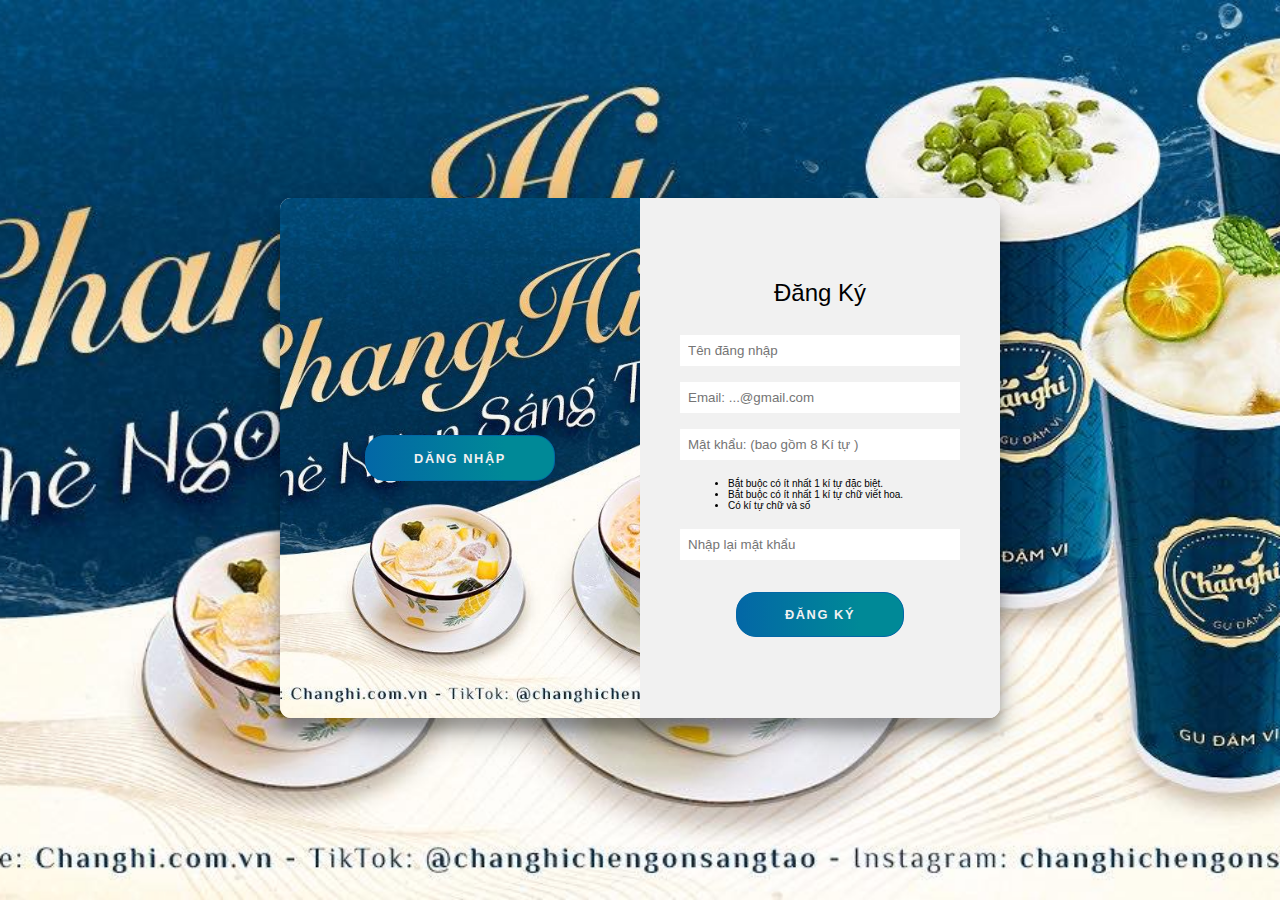
<file: Project/HTML/register__login.html>
<!DOCTYPE html>
<html lang="en">
<head>
    <meta charset="UTF-8">
    <meta name="viewport" content="width=device-width, initial-scale=1.0">
    <title>ChanghiQuocOai</title>
    <link rel="icon" href="../img/logoWeb.png">
    <link rel="stylesheet" href="../CSS/register.css">
</head>
<body>
    <div class="container right-panel-active">
        <!-- Đăng Ký -->
        <div class="container__form container--signup">
            <form action="#" class="form" id="form1">
                <h2 class="form__title">Đăng Ký</h2>
                <input type="text" placeholder="Tên đăng nhập" class="input"  id="signUpName" />
                <input type="email" placeholder="Email: ...@gmail.com" class="input" oninput="signUp__checkEmail()" id="signUpEmail" />
                <div id="signUp__AlertEmail" class="alert"></div>
                <div class="accept"><img src="../img/accept.jpg" alt=""></div>
                <input type="password" placeholder="Mật khẩu: (bao gồm 8 Kí tự )" class="input" oninput="signUp__checkPassword()" id="signUpPassword" maxlength="8" />
                <div id="signUp__AlertPassword" class="alert">
                    <ul style="text-align: left;font-size: 10px;">
                        <li>Bắt buộc có ít nhất 1 kí tự đặc biệt.</li>
                        <li>Bắt buộc có ít nhất 1 kí tự chữ viết hoa.</li>
                        <li>Có kí tự chữ và số </li>
                    </ul>
                </div>
                <input type="password" placeholder="Nhập lại mật khẩu" class="input" oninput="signUp__checkPassword2()" id="signUpPassword2" maxlength="8" />
                <div id="signUp__AlertPassword2" class="alert"></div>
                <button class="btn" onclick="addUser()">Đăng Ký</button>
            </form>
        </div>
    
        <!-- Dăng Nhập -->
        <div class="container__form container--signin">
            <form action="#" class="form" id="form2">
                <h2 class="form__title">Đăng Nhập</h2>
                <input type="email" placeholder="Email" class="input" oninput="signIn__checkEmail()" id="signInEmail" />
                <div id="signIn__AlertEmail" class="alert"></div>
                <div class="accept"><img src="../img/accept.jpg" alt=""></div>
                <input type="password" placeholder="Mật Khẩu" class="input" oninput="signIn__checkPassword()" id="signInPassword" maxlength="8"/>
                <div id="signIn__AlertPassword" class="alert"></div>
                <a href="#" class="link">Quên mật khẩu ???</a>
                <button class="btn" onclick="changePage()">Đăng nhập</button>
            </form>
        </div>
    
        <!-- Overlay -->
        <div class="container__overlay">
            <div class="overlay">
                <div class="overlay__panel overlay--left">
                    <button class="btn" id="signIn">Dăng Nhập</button>
                </div>
                <div class="overlay__panel overlay--right">
                    <button class="btn" id="signUp">Đăng Ký</button>
                </div>
            </div>
        </div>
    </div>
    <script src="../JS/register__login.js"></script>
</body>
</html>
</file>
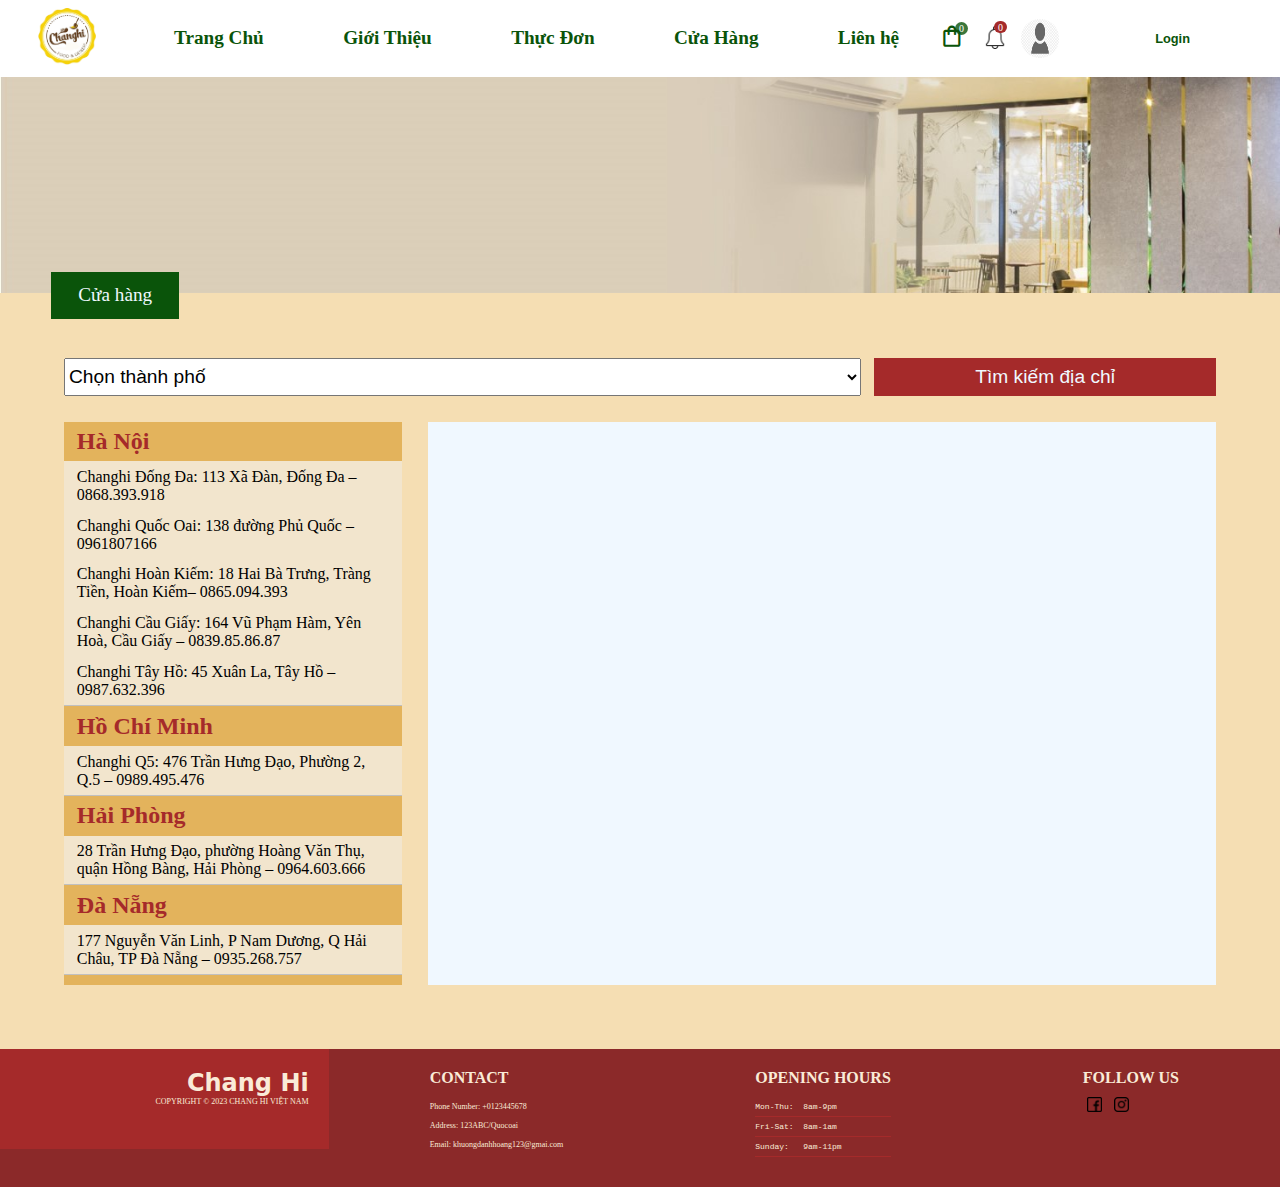
<file: Project/HTML/store.html>
<!DOCTYPE html>
<html lang="en">

<head>
    <meta charset="UTF-8">
    <meta name="viewport" content="width=device-width, initial-scale=1.0">
    <title>ChanghiQuocOai</title>
    <link rel="icon" href="/Project/img/logoWeb.png">
    <link rel="stylesheet" href="/Project/CSS/trangchu.css">
    <link rel="stylesheet"
        href="https://fonts.googleapis.com/css2?family=Material+Symbols+Outlined:opsz,wght,FILL,GRAD@24,400,0,0" />
    <link rel="preconnect" href="https://fonts.googleapis.com">
    <link rel="preconnect" href="https://fonts.gstatic.com" crossorigin>
    <link href="https://fonts.googleapis.com/css2?family=Dancing+Script:wght@700&family=Inter:wght@600&display=swap"
        rel="stylesheet">
    <link rel="stylesheet" href="/Project/CSS/address.css">
</head>

<body>
    <header id="header">
        <div><img src="/Project/img/logoWeb.png" alt="" id="header__logo"></div>
        <div class="displayMenu" onclick="displayMenu()"><span class="material-symbols-outlined">
            menu
            </span></div>
        <nav id="header__nabbar">
            <a href="/index.html">Trang Chủ</a>
            <a href="/Project/HTML/info.html">Giới Thiệu</a>
            <a href="/Project/HTML/menu.html">Thực Đơn</a>
            <a href="/Project/HTML/store.html">Cửa Hàng</a>
            <a href="/Project/HTML/contact.html">Liên hệ</a>
            <div style="position: relative;" onclick="changeCart()">
                <span class="material-symbols-outlined bag">
                    shopping_bag
                </span>
                <div id="alertProduct">0</div>
            </div>
        </nav>
        <div class="bell" onclick="stopRingBell()">
            <div class="bellalert">
                <img src="/Project/img/bell.png" width="90%" height="90%">
            </div>
            <div id="numberAlertBell">0</div>
        </div>
        <div style="display: flex;align-items: center;"><img src="/Project/img/avatar.jpg" alt="" id="header__avatar"
                onclick="openInfoUser()"><span id="nameUser"></span></div>
        <button onclick="logOut()">Login</button>
        <div id="displayAlertBell">
            <div
                style="display: flex;justify-content: center;align-items: center; border-bottom: 1px solid rgb(219, 202, 202);padding: 0.5vw 0;">
                <p style="width: 80%;">
                    Đơn hàng <span id="idBill">111</span> <span id="statusBill">da dc xu li</span>
                </p>
                <div style=" font-size: 0.8vw;">
                    <div class="statusAlert">đã đọc </div>
                </div>
            </div>

        </div>
    </header>

    <!-- pop up infoUser-->
    <div id="tableInfoUser">
        <div class="imgAvatar"><img src="/Project/img/avatar1.jpg" alt="" width="120px" height="120px">
            <label for="click">Thay ảnh đại diện</label>
            <input type="file" id="click" onchange="changeAvatar(this)">
        </div>
        <div class="informationUser">
            <h3>THÔNG TIN CÁ NHÂN</h3>
            <label for="">Tên đăng nhập</label>
            <input type="text" id="info__NameUser">
            <label for="">Email</label>
            <input type="text" id="info__EmailUser" oninput="checkEmailUser()">
            <div id="alertInfoEmail"></div>
            <div id="alertUpdate"></div>
            <p>Đổi mật khẩu:</p>
            <div class="newPassword">
                <label for="">Mật khẩu hiện tại</label>
                <input type="password" id="info_PasswordUser" oninput="checkPasswordUser()">
                <div id="alertInfoPassword"></div>
                <label for="">Mật khẩu mới</label>
                <input type="password" id="info_PasswordUserNew" oninput="checkPasswordUserNew()">
                <div id="alertInfoPasswordNew"></div>
            </div style="display:flex">
            <div style="display:flex">
                <button onclick="updateUser()">Cập Nhập</button>
                <button onclick="logOut()">Đăng xuất</button>
            </div>
        </div>
    </div>

    <div class="info__main">
        <div>
            <img src="/Project/img/address.jpg" alt="" width="100%">
            <div class="tagInfo">Cửa hàng</div>
        </div>
        <div class="find__address">
            <select name="" id="select" value="">
                <option value="-1">Chọn thành phố</option>
                <option value="0">Hà Nội</option>
                <option value="1">Hồ Chí Minh</option>
                <option value="2">Hải Phòng</option>
                <option value="3">Đà Nẵng</option>
                <option value="4">Đà lạt</option>
                <option value="5">Huế</option>
            </select>
            <button onclick="findAddress()">Tìm kiếm địa chỉ </button>
        </div>
        <div class="containMap">
            <div id="renderMap">
                <div class="renderMap__address">
                    <h2>Hà Nội</h2>
                    <div class="render__map">abc</div>
                </div>
            </div>
            <div id="map">
                <iframe
                    src="https://www.google.com/maps/embed?pb=!1m18!1m12!1m3!1d4429.818903065526!2d105.6365146137675!3d20.99188206458707!2m3!1f0!2f0!3f0!3m2!1i1024!2i768!4f13.1!3m3!1m2!1s0x313451ece70e4527%3A0xc00dd504737311c8!2sCh%C3%A8%20Chang%20Hi!5e0!3m2!1svi!2s!4v1698045834485!5m2!1svi!2s"
                    width="100%" height="100%" style="border:0;" allowfullscreen="" loading="lazy"
                    referrerpolicy="no-referrer-when-downgrade">
                </iframe>
            </div>
        </div>
    </div>

    <footer>
        <div class="footer__one">
            <h2
                style="color: antiquewhite; font-family:system-ui, -apple-system, BlinkMacSystemFont, 'Segoe UI', Roboto, Oxygen, Ubuntu, Cantarell, 'Open Sans', 'Helvetica Neue', sans-serif;">
                Chang Hi</h2>
            <p style="color: antiquewhite; font-size: 8px;">COPYRIGHT © 2023 CHANG HI VIỆT NAM</p>
        </div>
        <div class="footer__two">
            <div class="contact">
                <h3>CONTACT</h3>
                <p>Phone Number: +0123445678</p>
                <p>Address: 123ABC/Quocoai</p>
                <p>Email: khuongdanhhoang123@gmai.com</p>
            </div>
            <div class="openHour">
                <h3 style="font-size: 16px;">OPENING HOURS</h3>
                <pre>Mon-Thu:  8am-9pm</pre>
                <pre>Fri-Sat:  8am-1am</pre>
                <pre>Sunday:   9am-11pm</pre>

            </div>
            <div class="followUs">
                <h3>FOLLOW US</h3>
                <a href="" class="nabbar__logo"><img src="/Project/img/facebook.png" alt="" class="logo__link"></a>
                <a href="" class="nabbar__logo"><img src="/Project/img/instagram.png" alt="" class="logo__link"></a>
                <!-- <a href="" class="nabbar__logo"><img src="/Project/img/instagram.png" alt="" class="logo__link"></a -->
            </div>
        </div>
    </footer>
    <!-- <script src="/Project/JSS/menuFood.js"></script> -->
    <script src="/Project/JS/trangchu.js"></script>
    <script src="/Project/JS/address.js"></script>
</body>

</html>
</file>
<file: Project/CSS/trangchu.css>
*{
    margin: 0;
    margin: 0;
    box-sizing: border-box;
}
@media screen and (max-width: 600px) {
    .section__two{
        background-color:  rgba(10, 66, 10,0.9);
        width: 100%;
        /* background-color: rgb(224, 194, 155); */
        display: flex;
        flex-direction: column;
        align-items: center;
        justify-content: center;
    }
    .section__two__one h2{
        width: 100vw;
        text-align: center;
    }
    .section__two__three{
        background-color: brown;
    }

    .section__two__three h2{
        font-size: 4vw;
    }
    .section__two__three p{
        font-size: 2vw;

    }
    h1{
        padding: 0;
        margin: 20px 40px;
        color :antiquewhite;
        width: 100%;
        font-size: 10vw;
        font-family: 'Dancing Script', cursive;
    }
    #slider{
        position: relative;
        width: 100Vw;
        min-height: 67vw;
        overflow: hidden;
        border: 1px solid white;
    }
    #sliderImg{
        top: 0;
        left: 0;
        display: flex;
        position: absolute;
        transition: 2s;
        /* left: -100px; */
    }
    .sameImg{
        width: 100vw;
        height: 67vw;
    
        /* object-fit: cover; */
    }
    .sameQc{
        position: relative;
        width: 25%;
        padding: 5px;
    }
    .sameQc:hover{
        width: 25%;
        z-index: 10;
    }
    .Qc{
       width: 100%;
        display: flex;
        padding: 1vw;
    }
    .Qc:hover .sameQc:not(:hover){
        filter: blur(3px);
    }
    .qsone{
        visibility: hidden;
    }
    .qstwo{
        visibility: hidden;
    }
    .qsthree{
        visibility: hidden;
    }
    .qsfour{
        visibility: hidden;
    }
    .qsUp{
        visibility: visible;
        animation: qsUpper 1 1s;
    }
    .dots ul{
        position: absolute;
        list-style: none; 
        display: flex;
        gap: 10px;
        bottom: 10px;
        left: 35%;
    }
    #section__three{
        width: 100%;
        text-align: center;
        /* padding: 10px; */
        
    }
    .item__one{
        width: 100%;
        height: 80%;
        background-color: antiquewhite;
        /* height: 200px; */
        padding: 80px 30px 40px 30px;
        font-size: 3vw;
    }
    h2{ 
        font-size: 10vw;
        color: brown;
    }
    .item__one h3{
        font-size: 4vw;
    }
    .item__one p{
        font-size: 2.5vw;
    }
    .item__two{
        width: 100%;
        height: 80%;
        background-color: antiquewhite;
    }
    .footer__one{
        width: 100%;
        /* height: 100px; */
        background-color: brown;
        text-align: right;
        padding: 20px;
    }
    .footer__two{
        display: flex;
        flex-direction: column;
        justify-content: center;
        align-items: center;
        width: 100%;
        /* justify-content: center; */
        padding: 10px 30px 30px 30px;
        color:antiquewhite;
        /* background-color: rgb(209, 40, 40); */
    }
    h3{
        font-size: 16px;
        padding: 20px 0;
    }
    .openHour{
        width: 50vw;
    }
    .openHour pre{
        font-size: 12px;
        border-bottom: 0.5px solid brown;
        padding: 5px 0;
    
    }
    .contact{
        width: 50vw;
    }
    .contact p{
        font-size: 12px;
        padding: 5px 0;
    }
    .followUs{
        width: 50vw;
    }
    footer{
        width: 100%;
        background-color: rgba(126, 18, 18, 0.9);
    }
    #header{
        display: flex;
        align-items: center;
        position: fixed;
        background-color: white;
        z-index: 99;
        width: 100vw;
        height: 12vw;
        /* background-image: linear-gradient(white, green); */
    }
    #header button{
        /* position: absolute; */
        /* right: 1vw; */
        z-index: 3;
        background-color: white;
        color: rgb(10, 84, 10);
        border-radius: 0.5vw;
        font-size: 2vw;
        font-weight: 600;
        border: none;
        padding: 0.5vw;
        margin-right: 2vw;
    }
    #header button:hover{
        border:2px solid rgb(10, 84, 10) ;
    }
    #header__logo{
        width: 6vw;
        height: 6vw;
        margin: 0 2vw;
        z-index: 100;
    
    }
    #header__nabbar{
        position: absolute;
        border-top: 1px solid green;
        width: 100%;
        background-color: white;
        top: -60vw;
        display: flex;
        flex-direction: column;
        justify-content: center;
        align-items: center;
        transition: 1s linear;
        z-index: -1;
    }
    .down{
        top: 10vw;
    }
    #header__nabbar a{
        width: 100%;
        text-align: center;
        text-decoration: none;
        font-size: 3vw;
        padding: 0.8vw;
        margin: 1vw 2.3vw;
        font-weight: 680;
        color: rgb(10, 84, 10);
        border-radius:1vw;
    }
    #header__nabbar a:hover{
        background-color: rgb(10, 84, 10);
        color: aliceblue;
        padding: 0.8vw;
        
    }
    #header__avatar{
        border:1px solid rgb(10, 84, 10);
        width: 5vw;
        height: 5vw;
        border-radius: 50%;
    }
    #nameUser{
        width: 15vw;
        font-size: 2vw;
        color:rgb(10, 84, 10) ;
        margin-left: 1vw;
        display: none;
    }
    #tableInfoUser{
        position: fixed;
        font-size: 1.2vw;
        width: 40vw;
        height: 50vw;
        padding: 3.5vw;
        display: flex;
        z-index:100;
        background-color:rgb(0, 0, 0,0.9);
        color: aliceblue;
        right: -50vw;
        top: 6vw;
        gap: 1vw;
        transition: 1.5s;
    }
    .imgAvatar{
        width: 12vw;
        height: 12vw;
        border-radius: 20px;
        display: flex;
        justify-content: center;
        flex-direction: column;
        align-items: center;
        gap: 1vw;
        margin-top: 2vw;
        margin-right: 2vw;
    }
    .imgAvatar label{
        font-size: 1vw;
        text-align: center;
        border: 1px solid white;
        background-color:rgb(0, 0, 0,0.5);
        border-radius: 2vw;
        padding: 0.5vw;
        margin-left: 0.5vw;
    }
    .imgAvatar label:hover{
        background-color: rgb(238, 247, 255,0.8);
        color: black;
    }
    .imgAvatar img{
        width: 100%;
        height: 100%;
        border-radius: 20px;
        border: 1px solid white;
    
    }
    .imgAvatar input{
        opacity: 0;
    }
    .informationUser{
        display: flex;
        flex-direction: column;
        gap: 0.8vw;
    }
    .informationUser button{
        width: 100px;
        margin-top: 2vw;
        color: white;
        border: 1px solid white;
        background-color:rgb(0, 0, 0,0.5);
        border-radius: 1vw;
        padding: 0.5vw;
        margin-right: 5px ;
    }
    .informationUser button:hover{
        background-color: rgb(238, 247, 255,0.8);
        color: black;
    }
    .newPassword{
        display: flex;
        flex-direction: column;
        gap: 0.5vw;
    }
    
    
    .bag{
        color:rgb(10, 84, 10) ;
        font-size:5vw;
        margin-right: 1.5vw;
    }
    #alertProduct{
        position: absolute;
        background-color: rgba(10, 84, 10,0.8);
        color: white;
        font-size: 12px;
        padding: 1px;
        width: 2.5vw;
        height: 2.5vw;
        border-radius: 10px;
        text-align: center;
        top: -2px;
        right: 8px;
    }
    
    .bell{
        position: relative;
        display: flex;
        margin-left: 60vw;
        margin-right: 5px;
    }
    .bellalert{
        /* animation: ring 6s ease-in-out infinite; */
        transform-origin: 50% 0%;
    }
    #displayAlertBell{
        position: absolute;
        right: 2vw;
        background-color: antiquewhite;
        top: 5vw;
        width: 23vw;
        height: 30vw;
        border-radius: 1vw;
        box-shadow: 2px 2px 2px 2px rgba(10, 10, 10, 0.6);
        padding: 2vw 1vw;
        visibility: hidden;
        overflow:scroll;
    }
    #numberAlertBell{
        position: absolute;
        background-color: brown;
        color: white;
        font-size: 12px;
        padding: 1px;
        width: 14px;
        height: 14px;
        border-radius: 10px;
        text-align: center;
        top: -5px;
        right: 1px;
    }
    
}





@media screen and (min-width: 600px) {
    .displayMenu{
        display: none;
    }
    .section__two{
        background-color:  rgba(10, 66, 10,0.9);
        width: 100%;
        /* background-color: rgb(224, 194, 155); */
        display: flex;
    }
        /* flex-wrap: wrap; */
        .sameQc{
            position: relative;
            width: 25%;
        }
        .sameQc:hover{
            width: 25%;
            z-index: 10;
        }
        .Qc{
            width: 100%;
           display: flex;
           padding: 1vw;
           gap: 5px;

        }
        .Qc:hover .sameQc:not(:hover){
            filter: blur(3px);
        }
        .qsone{
            visibility: hidden;
        
        }
        .qstwo{
         
            visibility: hidden;
        }
        .qsthree{
      
            visibility: hidden;
        }
        .qsfour{
            visibility: hidden;
        }
        .qsUp{
            visibility: visible;
            animation: qsUpper 1 1s;
        }
    .section__two__three{
        background-color: rgb(153, 29, 29);
        width: 47.5vw;
    }
    .section__two__three h2{
        font-size: 2vw;
    }
    .section__two__three p{
        font-size: 1.2vw;

    }
    h1{
        padding: 0;
        margin: 20px 40px;
        color :antiquewhite;
        width: 11.5vw;
        font-size: 5vw;
        font-family: 'Dancing Script', cursive;
    }
    #slider{
        position: relative;
        width: 35vw;
        height: 27.5vw;
        overflow: hidden;
        border: 1px solid white;
    }
    #sliderImg{
        top: 0;
        left: 0;
        display: flex;
        position: absolute;
        transition: 2s;
        /* left: -100px; */
    }
    .sameImg{
        width: 35vw;
        height: 27.5vw;
    
        /* object-fit: cover; */
    }
    .dots ul{
        position: absolute;
        list-style: none; 
        display: flex;
        gap: 10px;
        bottom: 10px;
        left: 28%;
    }
    #section__three{
        width: 100%;
        height: 30vw;
        display: flex;
        /* padding: 10px; */
        
    }
    .item__one{
        width: 35%;
        height: 30vw;
        background-color: antiquewhite;
        /* height: 200px; */
        padding: 4vw 2vw 2vw 2vw;
        font-size: 1.5vw;
    }
    h2{
        color: brown;
    }
    .item__one h3{
        font-size: 1.5vw;
    }
    .item__one p{
        font-size: 1vw;
    }
    .item__two{
        width: 35%;
        height: 30vw;
        background-color: antiquewhite;
    }
    .footer__one{
        width: 34%;
        height: 100px;
        background-color: brown;
        text-align: right;
        padding: 20px;
    }
    .footer__two{
        display: flex;
        width: 100%;
        /* justify-content: center; */
        justify-content: space-around;
        padding: 10px 30px 30px 30px;
        color:antiquewhite;
        gap:50px;
        /* background-color: rgb(209, 40, 40); */
    }
    h3{
        font-size: 16px;
        padding: 10px 0;
    }
    .openHour pre{
        font-size: 8px;
        border-bottom: 0.5px solid brown;
        padding: 5px 0;
    
    }
    .contact p{
        font-size: 8px;
        padding: 5px 0;
    }
    footer{
        width: 100%;
        background-color: rgba(126, 18, 18, 0.9);
        display: flex;
    }

    #header{
        display: flex;
        align-items: center;
        position: fixed;
        background-color: white;
        z-index: 99;
        width: 100vw;
        height: 6vw;
        /* background-image: linear-gradient(white, green); */
    }
    #header button{
        /* position: absolute;
        right: 1vw; */
        z-index: 3;
        background-color: white;
        color: rgb(10, 84, 10);
        border-radius: 0.5vw;
        font-size: 1vw;
        font-weight: 600;
        border: none;
        padding: 0.5vw;
        margin-left: 1vw;
    }
    #header button:hover{
        border:2px solid rgb(10, 84, 10) ;
    }
    #header__logo{
        width: 4.5vw;
        height: 4.5vw;
        margin: 0 3vw ;
    
    }
    #header__nabbar{
        display: flex;
        align-items: center;
    }
    
    #header__nabbar a{
        text-decoration: none;
        font-size: 1.5vw;
        padding: 0.8vw;
        margin: 1vw 2.3vw;
        font-weight: 680;
        color: rgb(10, 84, 10);
        border-radius:1vw;
    }
    #header__nabbar a:hover{
        background-color: rgb(10, 84, 10);
        color: aliceblue;
        padding: 0.8vw;
        
    }
    #header__avatar{
        width: 3vw;
        height: 3vw;
        border-radius: 50%;
    }
    #nameUser{
        width: 5vw;
        font-size: 1vw;
        color:rgb(10, 84, 10) ;
        margin-left: 1vw;
    }
    #tableInfoUser{
        position: fixed;
        font-size: 1.2vw;
        width: 40vw;
        height: 50vw;
        padding: 3.5vw;
        display: flex;
        z-index:100;
        background-color:rgb(0, 0, 0,0.9);
        color: aliceblue;
        right: -50vw;
        top: 6vw;
        gap: 1vw;
        transition: 1.5s;
    }
    .imgAvatar{
        width: 12vw;
        height: 12vw;
        border-radius: 20px;
        display: flex;
        justify-content: center;
        flex-direction: column;
        align-items: center;
        gap: 1vw;
        margin-top: 2vw;
        margin-right: 2vw;
    }
    .imgAvatar label{
        font-size: 1vw;
        text-align: center;
        border: 1px solid white;
        background-color:rgb(0, 0, 0,0.5);
        border-radius: 2vw;
        padding: 0.5vw;
        margin-left: 0.5vw;
    }
    .imgAvatar label:hover{
        background-color: rgb(238, 247, 255,0.8);
        color: black;
    }
    .imgAvatar img{
        width: 100%;
        height: 100%;
        border-radius: 20px;
        border: 1px solid white;
    
    }
    .imgAvatar input{
        opacity: 0;
    }
    .informationUser{
        display: flex;
        flex-direction: column;
        gap: 0.8vw;
    }
    .informationUser button{
        width: 100px;
        margin-top: 2vw;
        color: white;
        border: 1px solid white;
        background-color:rgb(0, 0, 0,0.5);
        border-radius: 1vw;
        padding: 0.5vw;
        margin-right: 5px ;
    }
    .informationUser button:hover{
        background-color: rgb(238, 247, 255,0.8);
        color: black;
    }
    .newPassword{
        display: flex;
        flex-direction: column;
        gap: 0.5vw;
    }
    
    
    .bag{
        color:rgb(10, 84, 10) ;
        font-size: 2vw !important;
        margin-right: 1.5vw;
    }
    #alertProduct{
        position: absolute;
        background-color: rgba(10, 84, 10,0.8);
        color: white;
        font-size: 10px;
        padding: 1px;
        width: 1vw;
        height: 1vw;
        border-radius: 10px;
        text-align: center;
        top: -2px;
        right: 16px;
    }
    
    .bell{
        position: relative;
        display: flex;
        margin-right: 1vw;
    }
    .bellalert{
        /* animation: ring 6s ease-in-out infinite; */
        transform-origin: 50% 0%;
    }
    #displayAlertBell{
        position: absolute;
        right: 2vw;
        background-color: antiquewhite;
        top: 5vw;
        width: 23vw;
        height: 30vw;
        border-radius: 1vw;
        box-shadow: 2px 2px 2px 2px rgba(10, 10, 10, 0.6);
        padding: 2vw 1vw;
        visibility: hidden;
        overflow:scroll;
    }
    #numberAlertBell{
        position: absolute;
        background-color: brown;
        color: white;
        font-size: 10px;
        padding: 1px;
        width: 1vw;
        height: 1vw;
        border-radius: 10px;
        text-align: center;
        top: -5px;
        right: 1px;
    }
}

 
.ringBell{
    animation: ring 4s ease-in-out infinite;
}
@keyframes ring {
    1%{
        transform: rotateZ(30deg);
    }
    3%{transform: rotateZ(-28deg);}
    5%{transform: rotateZ(28deg);}
    7%{transform: rotateZ(-26deg);}
    9%{transform: rotateZ(26deg);}
    11%{transform: rotateZ(-24deg);}
    15%{transform: rotateZ(24deg);}
    17%{transform: rotateZ(-22deg);}
    19%{transform: rotateZ(22deg);}
    21%{transform: rotateZ(-20deg);}
    23%{transform: rotateZ(20deg);}
    25%{transform: rotateZ(-18deg);}
    27%{transform: rotateZ(18deg);}
    30%{transform: rotateZ(-16deg);}
    33%{transform: rotateZ(16deg);}
    35%{transform: rotateZ(-14deg);}
    37%{transform: rotateZ(14deg);}
    39%{transform: rotateZ(-12deg);}
    41%{transform: rotateZ(12deg);}
    43%{transform: rotateZ(-10deg);}
    45%{transform: rotateZ(10deg);}
    47%{transform: rotateZ(-8deg);}
    49%{transform: rotateZ(8deg);}
    51%{transform: rotateZ(-6deg);}
    53%{transform: rotateZ(6deg);}
    55%{transform: rotateZ(-4deg);}
    57%{transform: rotateZ(4deg);}
    59%{transform: rotateZ(-2deg);}
    61%{transform: rotateZ(2deg);}
    63%{transform: rotateZ(-1deg);}
    65%{transform: rotateZ(1deg);}
    100%{transform: rotateZ(0deg);}
}
.statusN{
    width: 21vw;
    display: flex;
    align-items: center;
    border-bottom: 1px solid rgb(219, 202, 202);
    padding: 0.5vw 0;
}
.statusN:hover{
    background-color: rgb(227, 184, 128);
    border-radius: 1vw;
}

.statusAlert{
    color: green;
}
.seen{
    /* display: inline-block; */
    width: 10px;
    height: 10px;
    border-radius: 50%;
    background-color: brown;
}
.logo__link{
    width: 15px;
}
.nabbar__logo{
    margin: 20px 4px !important;
}
.section__one{
    background-color: brown;
    width: 100%;
    height: 59VW;
    display: flex;
    justify-content: center;
    position: relative;
    padding-top: 5vw;
}
.borderTop{
    width: 100%;
}
.border{
    width: 7.5vw;
    height: 46vw;
}

.flower{
    position: absolute;
    width: 25vw;
    right: 0;
}
.cat{
    position: absolute;
    width: 15vw;
    left: 0;
    bottom: 0;
    z-index: 10;
    animation: moveUp 4s linear infinite;

}
.wavethree{
    position: absolute;
    width: 100%;
    height: 5vw;
    bottom: 2vw;
    /* border: 1px solid white; */
    background-image:url(../img/waveee.png) ;
    z-index: 0;
    background-repeat: repeat-x;
    animation: moveleft 15s linear infinite;


}
.wave{
    position: absolute;
    width: 100%;
    height:5vw;
    bottom: 0;
    /* border: 1px solid white; */
    background-image:url(../img/waveee.png) ;
    z-index: 10;
    background-repeat: repeat-x;
    animation: moveright 15s linear infinite;

}
.waveone{
    position: absolute;
    width: 100%;
    height: 5vw;
    bottom: 2vw;
    /* border: 1px solid white; */
    background-image:url(../img/waveee.png) ;
    z-index: 5;
    background-repeat: repeat-x;
    animation: moveleft 15s linear infinite;


}
.wavetwo{
    position: absolute;
    width: 100%;
    height:5vw;
    bottom: 4vw;
    /* border: 1px solid white; */
    background-image:url(../img/waveee.png) ;
    z-index: 1;
    background-repeat: repeat-x;
    animation: moveright 20s linear infinite;
}
@keyframes moveright {
    0%{
        background-position-x: 0px ;
    }
    100%{
        background-position-x: 200px ;
    }
}
@keyframes moveleft {
    0%{
        background-position-x: 0px ;
    }
    100%{
        background-position-x: -200px ;
    }
}
@keyframes moveUp {
    0%{
        bottom :0px ;
        left: 0px;
    }
    50%{
        bottom: 20px ;
        left: 20px;

    }
    100%{
        bottom: 0px ;
        left: 0px;
    }
}



.dots ul li {
    width: 10px;
    height: 10px;
    background-color: rgba(239, 220, 194, 0.6);
    border-radius: 10px;
   
}

.active{
    width: 20px !important;
    background-color: rgb(223, 193, 153) !important;
    transition: 2s;

}
.buttons{
    position: absolute;
    top:45%;
    width: 90%;
    left: 5%;
    display: flex;
    justify-content: space-between;
}
.buttons button{
    font-family: monospace;
    font-weight: 800;
    width: 30px;
    height: 30px;
    border-radius: 30px;
    border: none;
    background-color: rgba(204, 192, 177,0.6);
    color: aliceblue;
}
.buttons button:hover{
    background-color: rgba(204, 192, 177,0.9);
}



@keyframes qsUpper {
    0%{
        opacity: 0;
        transform: translateY(70%);
    }
    100%{
        opacity: 1;
        transform: translateY(0%);
    }
}



.info__main{
    background-color: wheat;
}
.info__sectionOne{
    width: 100%;
    display: flex;
    text-align: left;
    font-family:'Times New Roman', Times, serif;
    font-size: 1.5vw;
    justify-content: center;
}
.info__sectionOne div{
    width: 50%;
    padding: 5vw;
    background-color: antiquewhite;
}
.info__sectionOne h1{
    width: 30%;
    color:rgb(10, 84, 10);
    font-size: 8vw;
}
.tagInfo{
    background-color: rgb(10, 84, 10);
    color: aliceblue;
    position: relative;
    text-align: center;
    font-size: 1.5vw;
    padding: 1vw;
    width: 10vw;
    top: -2vw;
    left: 4vw;
}
#alertUpdate{
    position: absolute;
    width:18vw;
    height: 12vw;
    color: aliceblue;
    display: flex;
    align-items: center;
    justify-content: center;
    font-size: 1.5vw;
    background-color: rgb(165, 41, 41,0.9);
    border-radius: 20px ;
    bottom: -15vw;
    right: 12vw;
    transition: 1s ease-out ;
}
</file>
<file: Project/CSS/admin.css>
*{
    padding: 0;
    margin: 0;
    box-sizing: border-box;
}
body{
    background-color: antiquewhite;
}
header{
    display: flex;
    padding: 1vw 1vw 1vw 1vw ;
    justify-content: space-between;
    background-color: rgb(113, 7, 7,0.9);
    color: rgb(220, 226, 232,0.8);
    position: fixed;
  
    width: 92vw;
    height: 4vw;
    left: 8vw;
    z-index: 1;
}
header input{
    background-color: brown;
    border: none;
    padding-left: 1vw;
    border-radius: 2vw;
    width: 20vw;
    color: aliceblue !important;
    /* margin-left: 30vw; */
}
header div{
    display: flex;
}
header img{
    margin-right: 5px;
}
/* header p:hover{
    color: aliceblue;
} */
/* header span:hover{
    color: aliceblue;
} */
.logout{
    margin-right: 1vw;
}
nav{
    color: rgb(220, 226, 232,0.8);
    width: 8vw;
    height: 80vw;
    background-color: rgb(113, 7, 7,1);
    z-index: 2;
    position: fixed;
    transition: 0.5s;
    text-align: center;
}
nav:hover{
    width: 20vw;
    .tranform span{
        position: relative;
        rotate: 180deg;
    }
    .nav__avatar p{
        visibility: visible;
        animation: move 1 2s ;
    }
    .same p{
        display: block;
        visibility: visible;
        animation: move 1 2s ;
    }
}
.nav__avatar{
    position: relative;
    display: flex;
    height: 7vw;
    left: 0;
    background-color: rgb(0, 0, 0,0.3);
    /* flex-direction: column; */
    align-items: center;
    gap: 1vw;

    /* margin-left: 1vw; */
    /* justify-content: center; */
}
.nav__avatar img{
    border-radius: 50%;
    width: 4vw;
    height: 4vw;
    margin-left: 2vw;
}
.same{
    display: flex;
    align-items: center;
    margin-top: 2px;
    gap: 1vw;
    height: 4vw;
    padding: 0vw 1vw;
    border-radius: 5vw 0 0 5vw ;
    margin-left: 2vw;

}
.same span{
    font-size: 18px;
}
.same:hover{
   
    color: brown;
    background-color: antiquewhite;

    /* border-radius: 2vw; */
}
.same p{
    display: none;
    font-size: 12px;
}
.nav__avatar p{
    visibility: hidden;
    /* transition: 1s; */
    
}
@keyframes move {
    0%{
        transform: translateX(120%);
        opacity: 0;
    }
    100%{
        transform: translateX(0%);
        opacity: 1;
    }

}
.nav__menu{
    display: flex;
    flex-direction: column;
    gap: 0.5vw;
    /* padding-top: 1vw; */

}

.tranform{
    position: relative;
    bottom: -10vw;
    left: -1vw;
}
.tranform span{
    position: relative;
    margin-left: 2vw;
    transition: 0.5s ease-in;
}

.bell{
    position: relative;
    display: flex;
    margin-right: 1vw;
}
.bellalert{
    /* animation: ring 6s ease-in-out infinite; */
    transform-origin: 50% 0%;
}
#displayAlertBell{
    position: absolute;
    right: 2vw;
    background-color: rgb(242, 235, 226);
    top: 3.5vw;
    width: 23vw;
    height: 30vw;
    border-radius: 1vw;
    box-shadow: 2px 2px 2px 2px rgba(10, 10, 10, 0.6);
    padding: 2vw 1vw;
    visibility: hidden;
    color:black;
    display: flex;
    flex-direction: column; 
}
#displayAlertBell div span{
    color: brown;
}
#displayAlertBell div{
    margin-bottom: 0.5vw;
}
#displayAlertBell div:hover {
    background-color:rgba(245, 222, 179, 0.806);
    border-radius: 10px;
}
.ringBell{
    animation: ring 4s ease-in-out infinite;
}
@keyframes ring {
    1%{
        transform: rotateZ(30deg);
    }
    3%{transform: rotateZ(-28deg);}
    5%{transform: rotateZ(28deg);}
    7%{transform: rotateZ(-26deg);}
    9%{transform: rotateZ(26deg);}
    11%{transform: rotateZ(-24deg);}
    15%{transform: rotateZ(24deg);}
    17%{transform: rotateZ(-22deg);}
    19%{transform: rotateZ(22deg);}
    21%{transform: rotateZ(-20deg);}
    23%{transform: rotateZ(20deg);}
    25%{transform: rotateZ(-18deg);}
    27%{transform: rotateZ(18deg);}
    30%{transform: rotateZ(-16deg);}
    33%{transform: rotateZ(16deg);}
    35%{transform: rotateZ(-14deg);}
    37%{transform: rotateZ(14deg);}
    39%{transform: rotateZ(-12deg);}
    41%{transform: rotateZ(12deg);}
    43%{transform: rotateZ(-10deg);}
    45%{transform: rotateZ(10deg);}
    47%{transform: rotateZ(-8deg);}
    49%{transform: rotateZ(8deg);}
    51%{transform: rotateZ(-6deg);}
    53%{transform: rotateZ(6deg);}
    55%{transform: rotateZ(-4deg);}
    57%{transform: rotateZ(4deg);}
    59%{transform: rotateZ(-2deg);}
    61%{transform: rotateZ(2deg);}
    63%{transform: rotateZ(-1deg);}
    65%{transform: rotateZ(1deg);}
    100%{transform: rotateZ(0deg);}
}
#numberAlertBell{
    position: absolute;
    background-color: brown;
    color: white;
    font-size: 0.8vw;
    width: 1vw;
    height: 1vw;
    border-radius: 10px;
    top: -5px;
    right: 1px;
    display: flex;
    justify-content: center;
    align-items: center;
}
.statusAlert{
    color: green;
}
.seen{
    /* display: inline-block; */
    width: 10px;
    height: 10px;
    border-radius: 50%;
    background-color: brown;
}



section{
    position: relative;
    width: 91vw;
    height: 40vw;
    /* background-color: aqua; */
    position: relative;
    top: 4vw;
    left: 8vw;
    padding: 1vw 2vw;
}
table{
    border: 1px solid;
    border-color: black ;
    border-collapse: collapse;
    width: 100%;
    text-align: center;
}
th{
    border: 1px solid;
    border-color: black ;
}
td{
    border: 1px solid;
    border-color: black;
}
thead button{
font-size: 8px  !important;
   font-family: monospace;
   font-weight:900 ;
   width: 1.5vw;
   height: 1.5vw;
   text-align: center;
   margin-left: 1vw;
   background-color: antiquewhite;
   border-color:wheat ;
} 
tbody button{
    border: none;
    margin: 2px;
    padding: 2px 10px;
    background-color: brown;
    border-radius: 5px;
    color: aliceblue;
    opacity: 0.6;
}
tbody button:hover{
    opacity: 1;

}
ul{
    display: flex;
    justify-content: center;
    gap: 1vw;
    padding-top: 2vw;

}
li{
    list-style: none;
    width: 1vw;
    height: 1vw;
    background-color: rgb(165, 42, 42,0.7);
    border-radius: 1vw;
}
li:hover{
    background-color: rgb(165, 42, 42,1);

}
.addProduct{
 padding-bottom: 4px;

}

.addProduct button{
 border-radius: 1vw;
 padding: 0.3vw;
 border-color: wheat ;
 background-color: rgb(165, 43, 43,0.7);
 color: antiquewhite;
 font-size: 1.2vw;
 /* margin-top: 2px; */
}
.addProduct button:hover{
 background-color: rgb(165, 43, 43,1);

}
.alertDelete{
    position: absolute;
    background-color: rgb(0, 0, 0,0.9);
    color: aliceblue;
    display: flex;
    flex-direction: column;
    justify-content: center;
    align-items: center;
    width: 40vw;
    height: 20vw;
    padding: 2vw;
    left: 29vw;
    gap: 2vw;
    visibility: hidden;
}
.alertDelete__display{
    visibility: visible;
    animation: display 1 1s;
}
@keyframes display {
    0%{
        transform: translateY(-100%);
        opacity: 0;
    }
    100%{
        transform: translateY(0%);
        opacity: 1;
    }
    
}
.alertDelete button{
    width: 10vw;
    border-radius: 2vw ;
    padding: 2px;
}
.alertDelete button:hover{
    background-color: brown;
    color: aliceblue;
}
#viewAddProduct{
    width: 100%;
    height: 0vw;
    background-color:rgb(245, 228, 203);
    box-shadow: 2px 2px 2px 4px rgb(178, 176, 176) inset;
    margin-bottom: 1vw;
    overflow: auto;
    /* visibility: hidden; */
    padding-left: 5vw;
    transition: 1s;
    /* z-index: -1; */
    
}
.viewNew{
    padding: 2vw;
}
.viewNew table tr td{
    padding: 0.5vw;
}
.viewNew button{
    padding: 0.2vw;
    margin-top: 2vw ;
}
#viewAddProduct td{
    border: none;
}
#viewAddProduct span{
    width: 100%;
    position: relative;
    text-align: right;
    padding: 1vw;
    font-weight: 800;
    font-size: 2vw;

}
#viewUpdate{
    display: flex;
    width: 0vw;
    height: 40vw;
    background-color: rgb(0, 0, 0,0.9);
    color: aliceblue;
    position: fixed;
    top: 4vw;
    right: 0;
    transition: 1s;
}
#viewUpdate h3{
    width: 38vw;
    text-align: center;
    color: rgb(252, 252, 252);
    padding: 2vw;
}
.closeViewUpdate{
    height: 100%;
    background-color: brown;
    color: rgb(240, 248, 255,0.8);
    display: flex;
    align-items: center;
}
#displayUpdate{
    padding: 0vw 3vw;
}
#displayUpdate td{
    border: none;
}
.alertAddProducta{
    position: absolute;
    background-color: rgba(19, 18, 18,0.92);
    color: white;
    width: 30vw;
    height: 15vw;
    bottom: 5vw;
    display: flex;
    flex-direction: column;
    justify-content: center;
    align-items: center;
    right: 30vw;
    bottom: -15vw;
    opacity: 0;
    transition: 1s;
}
section h1{
    margin-bottom: 2vw;
    color: brown;
    font-size: 2.5vw;
}
</file>
<file: Project/CSS/admin__biils.css>
section{
    font-size: 1.2vw;
    /* height: 50vw; */
}


section h1{
    margin-bottom: 2vw;
    color: brown;
    font-size: 2.5vw;
}

section p{
    font-size: 1vw;
}
.viewBillProduct{
    text-align: left;
    padding: 5px;
    display: none;
}
section button{
    font-size: 1.2vw;

}
section u {
    padding: 2px;
}
section u:hover{
    color: brown;
}
</file>
<file: Project/CSS/admin__users.css>
#displayUsers th{
    border: none;
    border-bottom: 1px solid brown;
    /* border-bottom: 1px solid black; */
}
#displayUsers td{
    border: none;
    border-bottom: 1px solid brown;
    padding: 5px;
    font-size: 1.5vw;
}
#displayUsers table{
    border: none;
}
#displayUsers img{
    width: 3vw;
    height: 3vw ;
    border-radius: 4vw;
}
#displayUsers button{
    font-size: 1.5vw;
    width: 12vw;
}

.alertAccout{
    width: 1vw;
    height: 1vw;
    background-color: green;
    border-radius: 2vw;
}
.red{
    width: 1vw;
    height: 1vw;
    background-color: red;
    border-radius: 2vw;
}
.comment{
    width: 10vw;
}
section h1{
    margin-bottom: 2vw;
    color: brown;
    font-size: 2.5vw;
}
</file>
<file: Project/CSS/menu.css>
.menu__main{
    padding-top:60px ;
    position: relative;
}
html{
    scroll-behavior: smooth;
}
.tagMenu{
    /* background-color:wheat; */
    color: rgb(10, 84, 10);
    font-weight: 900;
    position: absolute;
    padding: 5px;
    display: flex;
    gap: 0.5vw;
    top: 16vw;
    /* left: 50px; */
}
#inputFind{
    color: rgb(10, 84, 10);
    border-color: rgb(10, 84, 10) ;
    width: 10vw;
    position: absolute;
    display: none;
    right: 1vw;
  
}
.findMenu{
    margin-left: 0.5vw !important;
    font-size: 0.5vw;
    color: rgb(10, 84, 10);   
}







.tagMenu:hover{
    #menu__che{
        opacity: 1;
        transition: 0.5s;
    };
    #menu__trasua{
        opacity: 1;
        transition: 1s;
    };
    #menu__dav{
        opacity: 1;
        transition: 1.5s;
    }
}
#menu__che:hover{
    color: antiquewhite;
    background-color:rgb(10, 84, 10) ;
}
#menu__trasua:hover{
    color: antiquewhite;
    background-color:rgb(10, 84, 10) ;
}#menu__dav:hover{
    color: antiquewhite;
    background-color:rgb(10, 84, 10) ;
}
.tagMenu a{
    background-color:rgba(230, 210, 173,0.8) ;
    /* border: 1px solid rgb(10, 84, 10); */
    color: rgb(10, 84, 10);
    text-decoration: none;
    padding: 0.5vw;
    width: 8vw;
    font-size: 1.5vw;
    text-align: center;
    opacity: 0;
}

.menuOrder{
    background-color:rgba(230, 210, 173,0.6) ;
    /* border: 1px solid rgb(10, 84, 10); */
    padding: 0.5vw;
    width: 10vw;
    font-size: 1.5vw;
    text-align: center;
}
.menuOrder:hover{
    color: antiquewhite;
    background-color:rgb(10, 84, 10) ;
}





#findFood{
    height: 0px;
    transition: all 0.5s linear;
}
.blockFind{
    width: 100%;
    background-color: rgb(221, 160, 81);
    border-bottom: 1px solid rgb(245, 218, 167);
    position: relative;
    padding-bottom: 50px;
    margin-bottom: 2px;
}
#find__display{
    display: flex;
    justify-content: center;
    gap:3vw;
    padding-top: 5vw;
}
.find__button{
    position: absolute;
    width: 94%;
    left:3%;
    display: flex;
    justify-content: space-between;
    top: 40%;
}
.find__button button{
    font-family: monospace;
    font-weight: 0.8;
    border: none;
    width: 3vw;
    height: 4vw;
    border-radius: 8px;
    color: antiquewhite;
    background-color:rgba(10, 84, 10,0.6) ;
}
.find__button button:hover{
    background-color:rgba(10, 84, 10,1) ;
}
#dotsProductFind{
    display: flex;
    justify-content: center;
    padding-top: 25px;
    gap: 10px;
}
.dotFind{
    width: 10px;
    height: 10px;
    border-radius: 10px;
    background-color:rgba(10, 84, 10,0.6) ;
}
.dotFind:hover{
    background-color:rgb(10, 84, 10) ;
}





#che{
    width: 100%;
    background-color: rgb(232, 213, 189);
    border-bottom: 1px solid rgb(245, 218, 167);
    position: relative;
    padding-bottom: 50px;
    margin-bottom: 2px;

}


.che__find{
    display: flex;
    position: absolute;
    align-items: center;
    background-color: rgba(10, 84, 10,0.8);
    justify-content: right;
    right: 2vw;
    border-radius: 20px 0 20px 0;
    top:-2vw;
}
.che__find label{
    width: 20vw;
    text-align: center;
    font-weight: bold;
    color: wheat;
    font-size: 2vw;
    padding: 0.5vw 2vw ;
}
#cheFind{
    background-color: rgba(10, 84, 10,0.8);
    border: none;
    border-radius: 10px;
    color: wheat;
}
.che__find span{
    color: wheat;
    padding: 0 5px;
}
#che__display{
    display: flex;
    justify-content: center;
    gap:3vw;
    padding-top: 5vw;

}
.che__button{
    position: absolute;
    width: 94%;
    left:3%;
    display: flex;
    justify-content: space-between;
    top: 40%;
}
.che__button button{
    font-family: monospace;
    font-weight: 0.8;
    border: none;
    width: 3vw;
    height: 4vw;
    border-radius: 8px;
    color: antiquewhite;
    background-color:rgba(10, 84, 10,0.6) ;
}
.che__button button:hover{
    background-color:rgba(10, 84, 10,1) ;
}

#infoProduct{
    width: 0vw;
    height: 0vw;
    font-size: 1vw;
    position: fixed;
    top:8vw;
    z-index: 2;
    transition: all 0.5s ease-in-out;

}
.bginfoProduct{
    background-color:rgba(10, 84, 10,0.9) ;
    margin: 2vw;
    padding: 5vw;
    z-index: 2;
}

.contain__info{
    position: relative;
    display: flex;
    gap: 3vw;
    color: antiquewhite;
}
.contain__info pre{
    font-size: 1.2vw;

    margin-top: 1vw;
}
.contain__info p{
    font-size: 1.2vw;

    margin-bottom: 1vw;
}
.infoImg{
    width: 23vw;
    height: 23vw;
}

.contain__infoProduct{
    padding-top:2vw ;
}

.alertAddProduct{
    position: absolute;
    background-color: rgba(19, 18, 18,0.92);
    color: white;
    width: 30vw;
    height: 15vw;
    bottom: 5vw;
    display: flex;
    flex-direction: column;
    justify-content: center;
    align-items: center;
    right: 28vw;
    visibility: hidden;
}
.effecta{
    visibility: visible;
    animation: effect 1s;
}
@keyframes effect {
    0%{
        opacity: 0;
        transform: translateX(-100%);
    }
    100%{
        opacity: 1;
        transform: translateX(0%);
    }
}
.btn{
    background-color:rgba(10, 84, 10,1) ;
    color: antiquewhite;
    border-color: antiquewhite;
    border-radius: 5px;
}
#inputQuantity{
    width: 30px;
    text-align: center;
    background-color:rgba(10, 84, 10,1) ;
    border: none;
    color: antiquewhite;

}
#addProduct{
    text-align: center;
    background-color:rgba(10, 84, 10,1) ;
    border-color: rgb(235, 219, 199);
    color: antiquewhite;
    padding: 5px 10px;
    position: absolute;
    border-radius: 5px;
    right: 5vw;
}

.product{
    position: relative;
    width: 25vw;
    height: 25vw;
    box-shadow: 1vw 1vw 4px 2px  rgb(58, 57, 57,0.5);
}

.hotSale{
    position: absolute;
}
.productSame{
    width: 100%;
    height: 100%;
}
.addProduct{
    position: absolute;
    width: 20vw;
    height: 20vw;
    border-radius: 50%;
    border: none;
    background-color:rgba(10, 84, 10,0.8);
    color: white;
    font-size: 2vw;
    text-align: center;
    left: 10%;
    top: 10%;
    opacity: 0;
}
.addProduct:hover{
    opacity: 1;
}

.close{
    position: absolute;
    right: -2vw;
    top:-2vw;
    font-size: 16px !important;
}
#dotsProduct{
    display: flex;
    justify-content: center;
    padding-top: 25px;
    gap: 10px;
}
.dotChe{
    width: 10px;
    height: 10px;
    border-radius: 10px;
    background-color:rgba(10, 84, 10,0.6) ;
}
.dotChe:hover{
    background-color:rgb(10, 84, 10) ;
}
/* .changeColor{
    background-color:rgb(10, 84, 10) ;
} */







#traSua{
    width: 100%;
    background-color: rgb(241, 218, 189);
    border-bottom: 1px solid rgb(245, 218, 167);
    position: relative;
    padding-bottom: 4vw;
    margin-bottom: 2px;

}
.traSua__find{
    display: flex;
    position: absolute;
    align-items: center;
    background-color: rgba(10, 84, 10,0.8);
    justify-content: left;
    left: 2vw;
    top:-2vw;
    border-radius: 0 20px 0 20px;
}
.traSua__find label{
    font-weight: bold;
    color: wheat;
    font-size: 2vw;
    padding: 0.5vw 2vw ;
    width: 20vw;
    text-align: center;
}
#traSuaFind{
    background-color: rgba(10, 84, 10,0.8);
    border: none;
    border-radius: 10px;
    color: wheat;
}
.traSua__find span{
    color: wheat;
    padding: 0 5px;
}
#traSua__display{
    display: flex;
    justify-content: center;
    gap:3vw;
    padding-top: 5vw;

}
.traSua__button{
    position: absolute;
    width: 94%;
    left:3%;
    display: flex;
    justify-content: space-between;
    top: 40%;
}
.traSua__button button{
    font-family: monospace;
    font-weight: 0.8;
    border: none;
    width: 3vw;
    height: 4vw;
    border-radius: 8px;
    color: antiquewhite;
    background-color:rgba(10, 84, 10,0.6) ;
}
.traSua__button button:hover{
    background-color:rgba(10, 84, 10,1) ;
}
#dotsProductTra{
    display: flex;
    justify-content: center;
    padding-top: 25px;
    gap: 10px;
}
.dotTrasua{
    width: 10px;
    height: 10px;
    border-radius: 10px;
    background-color:rgba(10, 84, 10,0.6) ;
}
.dotTrasua:hover{
    background-color:rgb(10, 84, 10) ;
}
.changeColor{
    background-color:rgb(10, 84, 10) !important;
}



#dav{
    width: 100%;
    background-color: rgb(237, 220, 198);
    border-bottom: 1px solid rgb(245, 218, 167);
    position: relative;
    padding-bottom: 50px;
    margin-bottom: 2px;
}
.dav__find{
    display: flex;
    position: absolute;
    align-items: center;
    background-color: rgba(10, 84, 10,0.8);
    justify-content: right;
    right: 15px;
    top:-15px;
    border-radius: 20px 0 20px 0;
    
}
.dav__find label{
    width: 20vw;
    text-align: center;
    font-weight: bold;
    color: wheat;
    font-size: 2vw;
    padding: 0.5vw 2vw ;
}
#dav__display{
    display: flex;
    justify-content: center;
    gap:3vw;
    padding-top: 5vw;

}
#dav__display{
    display: flex;
    justify-content: center;
    gap:3vw;
    padding-top: 5vw;

}
.dav__button{
    position: absolute;
    width: 94%;
    left:3%;
    display: flex;
    justify-content: space-between;
    top: 40%;
}
.dav__button button{
    font-family: monospace;
    font-weight: 0.8;
    border: none;
    width: 3vw;
    height: 4vw;
    border-radius: 8px;
    color: antiquewhite;
    background-color:rgba(10, 84, 10,0.6) ;
}
.dav__button button:hover{
    background-color:rgba(10, 84, 10,1) ;
}
#dotsProductDav{
    display: flex;
    justify-content: center;
    padding-top: 25px;
    gap: 10px;
}
.dav__find span{
    color: wheat;
    padding: 0 5px;
}
.dotDav{
    width: 10px;
    height: 10px;
    border-radius: 10px;
    background-color:rgba(10, 84, 10,0.6) ;
}
.dotDav:hover{
    background-color:rgb(10, 84, 10) ;
}


.backHome{
    text-decoration: none;
    position: absolute;
    right: 20px;
}
.return{
    background-color: rgba(165, 42, 42,0.8);
    color: rgb(229, 239, 248,0.5);
    font-size: 20px !important;
    padding: 10px;
    visibility: hidden;

}
.return:hover{
    color: rgb(229, 239, 248,1);
    background-color: rgba(165, 42, 42,1);

}

.slideUp {
    animation-name: slideUp;
    animation-name: slideUp;
    animation-duration: 1s;
    animation-duration: 1s;
    visibility: visible;
  }
  
  @keyframes slideUp {
    0% {
      opacity: 0;
      transform: translateY(100%);
    } 
    100% {
      opacity: 1;
      transform: translateY(0%);
    }
  }
</file>
<file: Project/CSS/cart.css>
.cart__body{
    position: relative;
    padding: 70px 10px 20px 10px;
    font-size: 12px;   
    width: 100%;
    background-color: antiquewhite;
}
.cart__body table{
   border-collapse: collapse;
   width: 100%;
   background-color: antiquewhite;
   text-align: center;

}
.cart__body tr td {
    border: 1px solid wheat;
    color: black;
}
.cart__body__button{
    display: flex;
    justify-content: center;
    align-items: center;
    width: 100%;
    height: 7vw;
    /* border: none !important; */
}
.cart__body button{
    width: 4vw;
    border: 1px solid white;
    background-color: rgb(170, 48, 48,0.8);
    color: aliceblue;
    border-radius: 5px;
}
.cart__body button:hover{
    background-color: rgb(170, 48, 48,1);

}
.cart__body__button div{
    width: 3vw;
}
.cart__body p {
    color: rgb(10, 84, 10);
    padding: 1vw;
}
.cart__body p:hover{
    color: rgb(17, 17, 128);

}
#pay{
    background-color: rgb(166, 47, 47,0.8);
    color: aliceblue;
    font-size: 14px;
}
#pay:hover{
    background-color: rgb(166, 47, 47,1); 
    color: rgb(235, 218, 186);

}
.cart__address{
    position: fixed;
    top:-35vw;
    width: 80vw;
    height: 35.5vw;
    background-color: aliceblue;
    z-index: 10;
    margin-left: 10vw;
    transition: 1s;
    padding: 2vw;

}
.close__address{
    text-align: center;
    background-color: brown;
    color: antiquewhite;
    position: absolute;
    bottom: 0;
    width: 100%;
    left: 0;
}
.cart__address__info{
    width: 100%;
    height: 60%;
    border-radius: 2vw;
    background-color: antiquewhite;
    padding: 0.5vw;
}
.cart__address__info h3 {
    display: flex;
    align-items: center;
    color: brown;
}
.totalPay{
    width: 100%;
    height: 25%;
    border-radius: 2vw;
    background-color: antiquewhite;
    margin-top: 2vw;
    display: flex;
    justify-content: center;
    align-items: center;
    gap: 10vw;
}
.totalPay button{
    border-radius: 2vw;
    background-color: brown;
    color: aliceblue;
    border-color: wheat ;
    padding: 8px 12px;
}
.same__input{
    display: flex;
    width: 80%;
    justify-content:space-between;
    align-items: center;
    padding: 0.5vw;
    margin-left: 2vw;

}
.same__input input{
    width: 60%;
}
.alertPayAccept{
    position: absolute;
    width: 35vw;
    height: 18vw;
    background-color: rgba(12, 12, 12,0.9);
    color: aliceblue;
    bottom: 100px;
    left: 22vw;
    display: flex;
    flex-direction: column;
    justify-content: center;
    text-align: center;
    visibility: hidden;
}
.alert{
    visibility: visible;
    animation: alert 1 0.5s linear;
}
@keyframes alert {
    0% {
      opacity: 0;
      transform: translateY(70%);
    } 
    100% {
      opacity: 1;
      transform: translateY(0%);
    }
  }
.alertCartEmpty{
    display: flex;
    justify-content: center;
    align-items: center;
    background-color: rgb(13, 13, 13,0.9);
    color: rgb(17, 129, 17);
    font-size: 20px;
    width: 60vw;
    height: 30vw;
    left: 10vw;
}
#historyBills{
    position: relative;
    width: 100%;
    height: 0vw;
    background-color: rgb(238, 231, 221);
    margin-bottom: 10px;
    box-shadow: 2px 2px 2px 3px rgb(30, 29, 29,0.3) inset;
    transition: 1s;
    overflow: auto;
}
.historyBills__close{
    text-align: right;
    padding: 1vw;
    font-family: monospace;
    font-weight: bold;
    font-size: 1.5vw;
}
#historyBills__display{
    padding: 2vw;
}
#historyBills__display table{
    background-color: rgb(238, 231, 221) !important;
    width: 100%;
}
.btn_Cancel{
    width: 8vw !important;
    padding: 0.5vw;
}
#historyBills__display tr td   {
    border-color: brown !important;
}
.showBill:hover{
    color: blue;
}
.showBillInfo{
    position: absolute;
    width: 40vw;
    height: 40vw;
    background-color: aliceblue;
    left: 30vw ;
    top: 8vw;
    z-index: 100;
    padding: 2vw;
    overflow: auto;
    visibility: hidden;
}
.showBillInfo div{
    /* padding: 2px 0; */
    display: flex;
    align-items: center;
}
.showBillInfo div p{
    color: black;
    padding: 2px;
    margin: 0 3px;

}
.showBillInfo span{
    position: absolute;
    right: 0.5vw;
    top: 0.5vw;
    font-size: 1.5vw;
}
.showBillInfo table{
    background-color: aliceblue;
    border-collapse:collapse ;
}
.showBillInfo tr th {
    border: 1px solid black;
}
.showBillInfo tr td{
    border: 1px solid black;

}
</file>
<file: Project/CSS/address.css>
.find__address{
    padding: 1vw 5vw;
    width: 100%;
    display: flex;
    justify-content: center;
    align-items: center;
    gap: 1vw;
}
.find__address select{
    width: 70%;
    height: 3vw;
    font-size: 1.5vw;
}
.find__address button{
    width: 30%;
    height: 3vw;
    background-color: brown;
    border: none;
    color: aliceblue;
    font-size: 1.5vw;
}
.containMap{
    width: 100%;
    height: 50vw;
    padding: 1vw 5vw 5vw ;
    display: flex;
    gap: 2vw;
}
#renderMap{
    width: 30%;
    background-color: rgba(241, 229, 207, 0.932);
    overflow: auto;
}
.renderMap__address{
    width: 100%;
    /* height: 5vw; */
}
.renderMap__address h2{
    background-color: rgb(227, 179, 92);
    padding: 0.5vw 1vw;
}
.renderMap__address div{
    /* padding: 0.5vw 1vw; */
    border-bottom: 1px solid silver;
}
#map{
    width: 70%;
    background-color: aliceblue;

}
.render__map p{
    padding: 0.5vw 1vw;
}
.render__map p:hover{
    background-color: rgb(203, 188, 160);
}
.comment{
    padding: 1vw 5vw 3vw 5vw;
    font-size: 1.5vw;
    border-bottom: 1px solid silver;
    /* color: rgb(10, 84, 10) ; */
    font-family: cursive;
}
.input{
    width: 100%;
    height: 18vw;
    padding: 1vw 5vw 5vw ;
    display: flex;
    gap: 2vw;
    border-bottom: 1px solid silver;
}
.input input{
    border: none;
    border-bottom: 1px solid silver;
    background-color: antiquewhite;
}
.input select{
    background-color: antiquewhite;
}
</file>
<file: Project/CSS/register.css>
:root {
	/* COLORS */
	--white: #f1f1f1;
	--gray: #333;
	--blue: #0367a6;
	--lightblue: #008997;

	/* RADII */
	--button-radius: 0.7rem;

	/* SIZES */
	--max-width: 720px;
	--max-height: 520px;

	font-size: 16px;
	font-family: -apple-system, BlinkMacSystemFont, "Segoe UI", Roboto, Oxygen,
		Ubuntu, Cantarell, "Open Sans", "Helvetica Neue", sans-serif;
}

body {
	align-items: center;
	background-color: var(--white);
	background: url(../img/register.jpg);
	background-attachment: fixed;
	background-position: center;
	background-repeat: no-repeat;
	background-size: cover;
	display: grid;
	height: 100vh;
	place-items: center;
}

.form__title {
	font-weight: 300;
	margin: 0;
	margin-bottom: 1.25rem;
}

.link {
	color: var(--gray);
	font-size: 0.9rem;
	margin: 1.5rem 0;
	text-decoration: none;
}

.container {
	background-color: var(--white);
	border-radius: var(--button-radius);
	box-shadow: 0 0.9rem 1.7rem rgba(0, 0, 0, 0.25),
		0 0.7rem 0.7rem rgba(0, 0, 0, 0.22);
	height: var(--max-height);
	max-width: var(--max-width);
	overflow: hidden;
	position: relative;
	width: 100%;
}

.container__form {
	height: 100%;
	position: absolute;
	top: 0;
	transition: all 0.6s ease-in-out;
}

.container--signin {
	left: 0;
	width: 50%;
	z-index: 2;
}

.container.right-panel-active .container--signin {
	transform: translateX(100%);
}

.container--signup {
	left: 0;
	opacity: 0;
	width: 50%;
	z-index: 1;
}

.container.right-panel-active .container--signup {
	animation: show 0.6s;
	opacity: 1;
	transform: translateX(100%);
	z-index: 5;
}

.container__overlay {
	height: 100%;
	left: 50%;
	overflow: hidden;
	position: absolute;
	top: 0;
	transition: transform 0.6s ease-in-out;
	width: 50%;
	z-index: 100;
}

.container.right-panel-active .container__overlay {
	transform: translateX(-100%);
}

.overlay {
	background-color: var(--lightblue);
	background: url(../img/register.jpg);
	background-attachment: fixed;
	background-position: center;
	background-repeat: no-repeat;
	background-size: cover;
	height: 100%;
	left: -100%;
	position: relative;
	transform: translateX(0);
	transition: transform 0.6s ease-in-out;
	width: 200%;
}

.container.right-panel-active .overlay {
	transform: translateX(50%);
}

.overlay__panel {
	align-items: center;
	display: flex;
	flex-direction: column;
	height: 100%;
	justify-content: center;
	position: absolute;
	text-align: center;
	top: 0;
	transform: translateX(0);
	transition: transform 0.6s ease-in-out;
	width: 50%;
}

.overlay--left {
	transform: translateX(-20%);
}

.container.right-panel-active .overlay--left {
	transform: translateX(0);
}

.overlay--right {
	right: 0;
	transform: translateX(0);
}

.container.right-panel-active .overlay--right {
	transform: translateX(20%);
}

.btn {
	background-color: var(--blue);
	background-image: linear-gradient(90deg, var(--blue) 0%, var(--lightblue) 74%);
	border-radius: 20px;
	border: 1px solid var(--blue);
	color: var(--white);
	cursor: pointer;
	font-size: 0.8rem;
	font-weight: bold;
	letter-spacing: 0.1rem;
	padding: 0.9rem 3rem;
	text-transform: uppercase;
	transition: transform 80ms ease-in;
}

.form > .btn {
	margin-top: 1.5rem;
}

.btn:active {
	transform: scale(0.95);
}

.btn:focus {
	outline: none;
}

.form {
	background-color: var(--white);
	display: flex;
	align-items: center;
	justify-content: center;
	flex-direction: column;
	padding: 0 3rem;
	height: 100%;
	text-align: center;
}

.input {
	background-color: #fff;
	border: none;
	padding: 0.5rem 0.5rem;
	margin: 0.5rem 0;
	width: 100%;
}

@keyframes show {
	0%,
	49.99% {
		opacity: 0;
		z-index: 1;
	}

	50%,
	100% {
		opacity: 1;
		z-index: 5;
	}
}
.accept{
	background-color: var(--blue);
	background-image: linear-gradient(90deg, var(--blue) 0%, var(--lightblue) 74%);
	border-radius: 20px;
	width: 160px;
	height: 160px;
	position: absolute;
	border-radius: 20px ;
	opacity: 0;
	top: -15%;
	padding: 0 10px;
	transition: 1s;
	/* object-fit: fill; */
}
.accepDisplay{
	display: flex;
	align-items: center;
	justify-content: center;
	color: aliceblue;
	top: 20%;
	animation: display 2s;
}
@keyframes display {
	0%{
		opacity: 0;
	}
	100%{
		opacity: 1;
	}
	
}
.accept img{
	width: 160px;
	height: 160px;
	/* object-fit: fill; */
}
.notAccept{
	display: flex;
	align-items: center;
	justify-content: center;
	color: rgb(229, 223, 223);
	font-size: 16px;
}
.alert{
	width: 100%;
	
}
</file>
